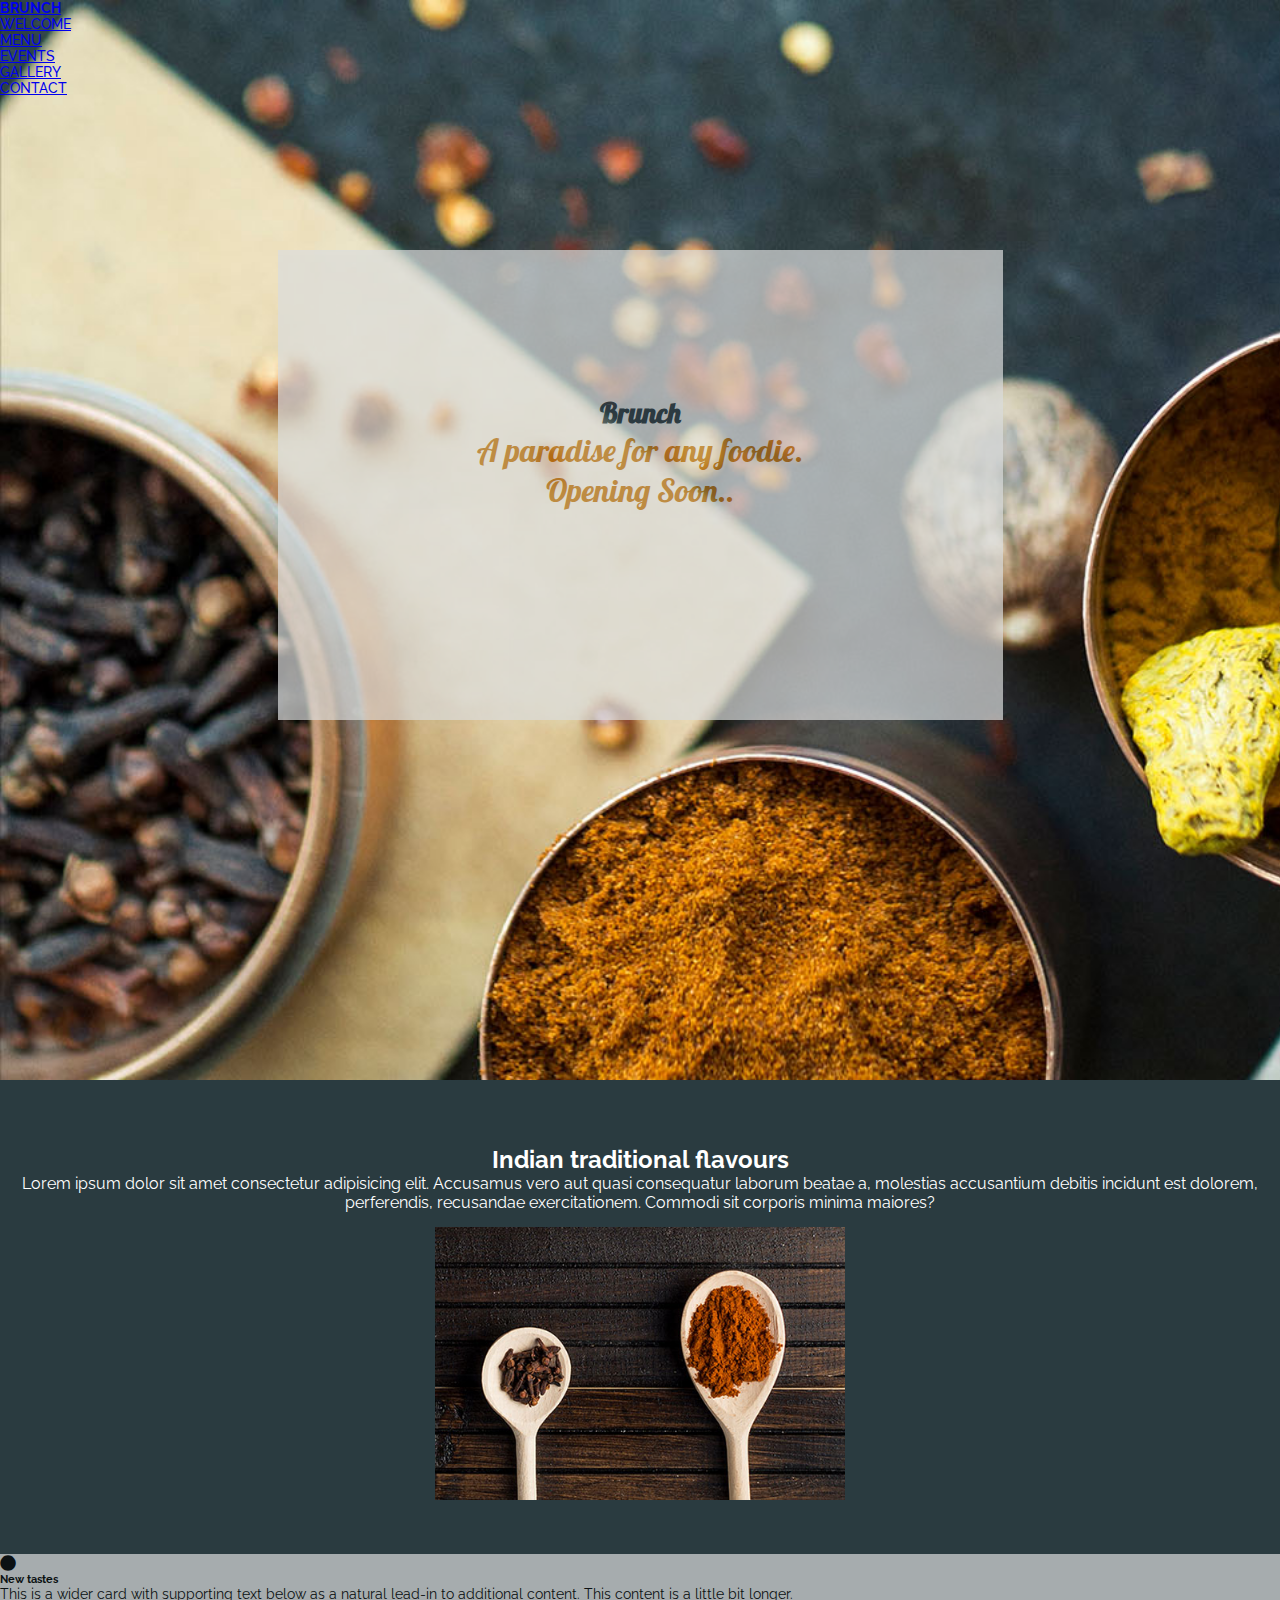
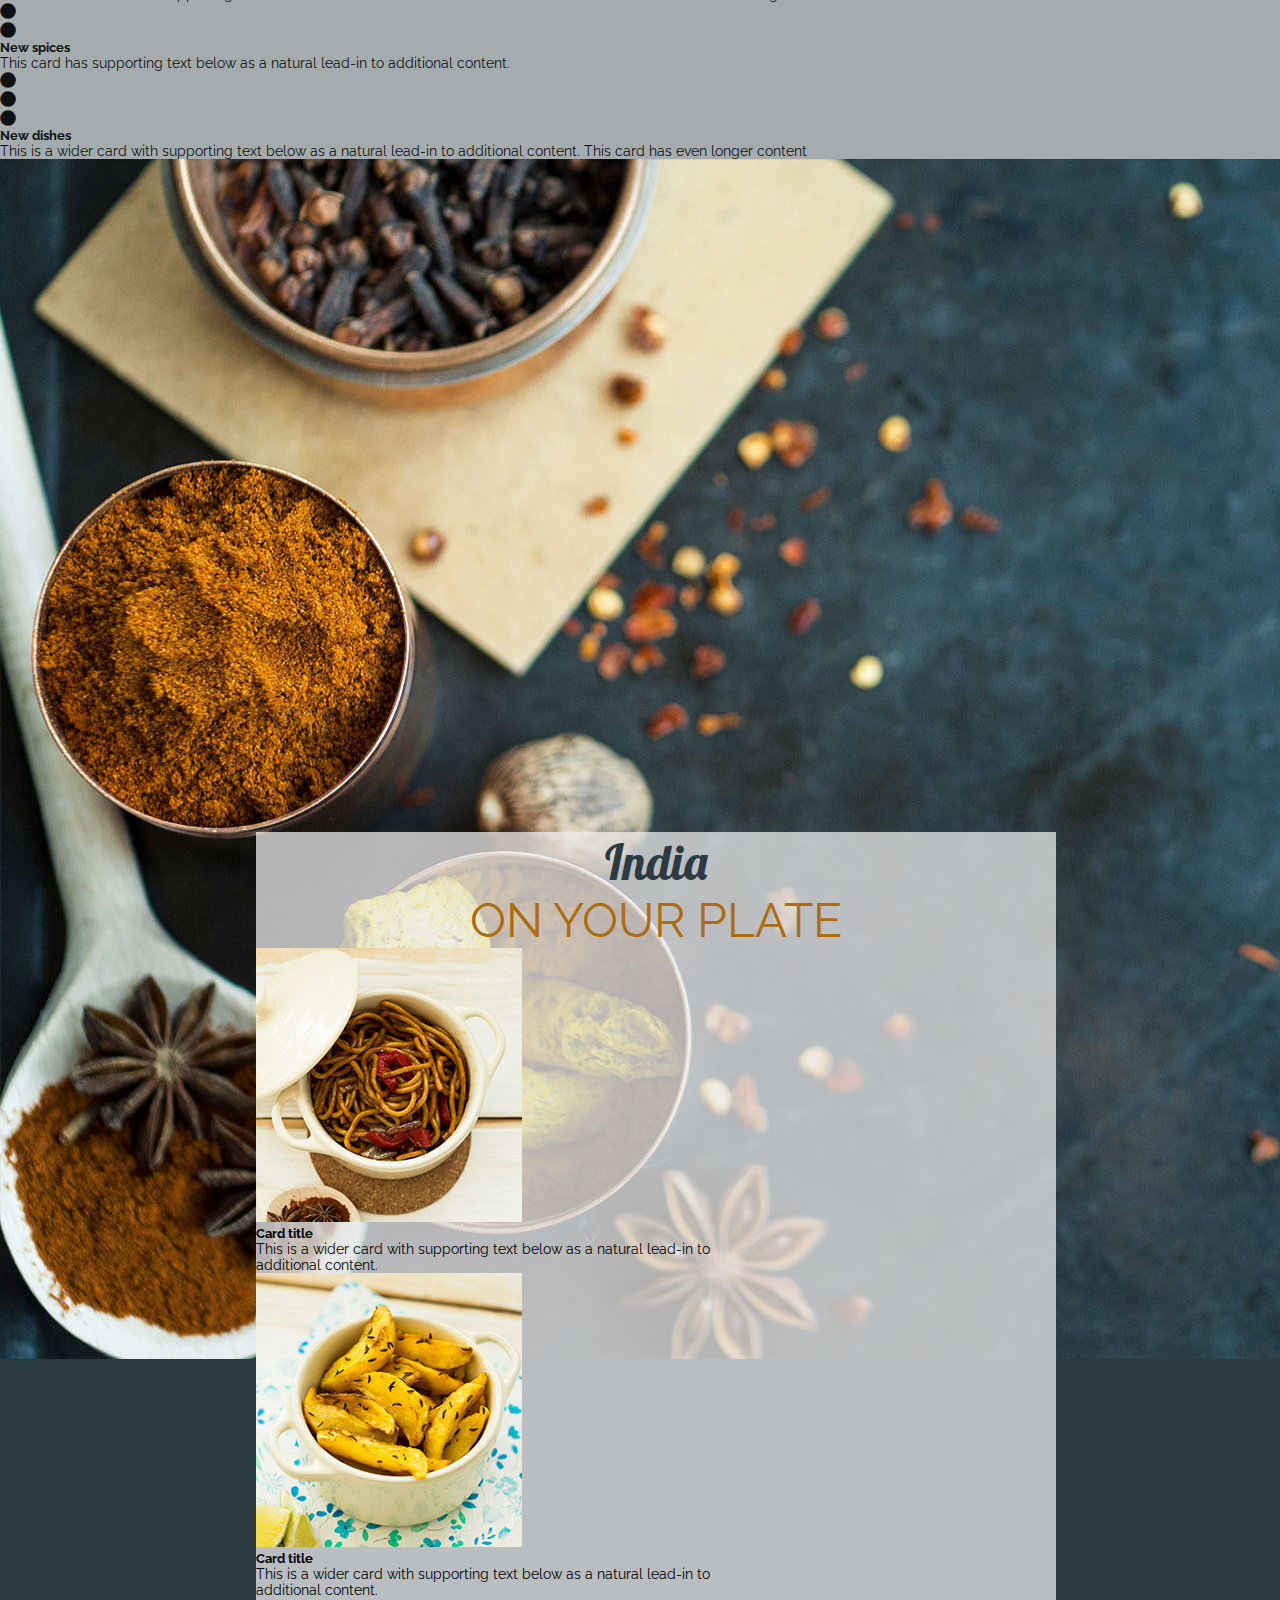
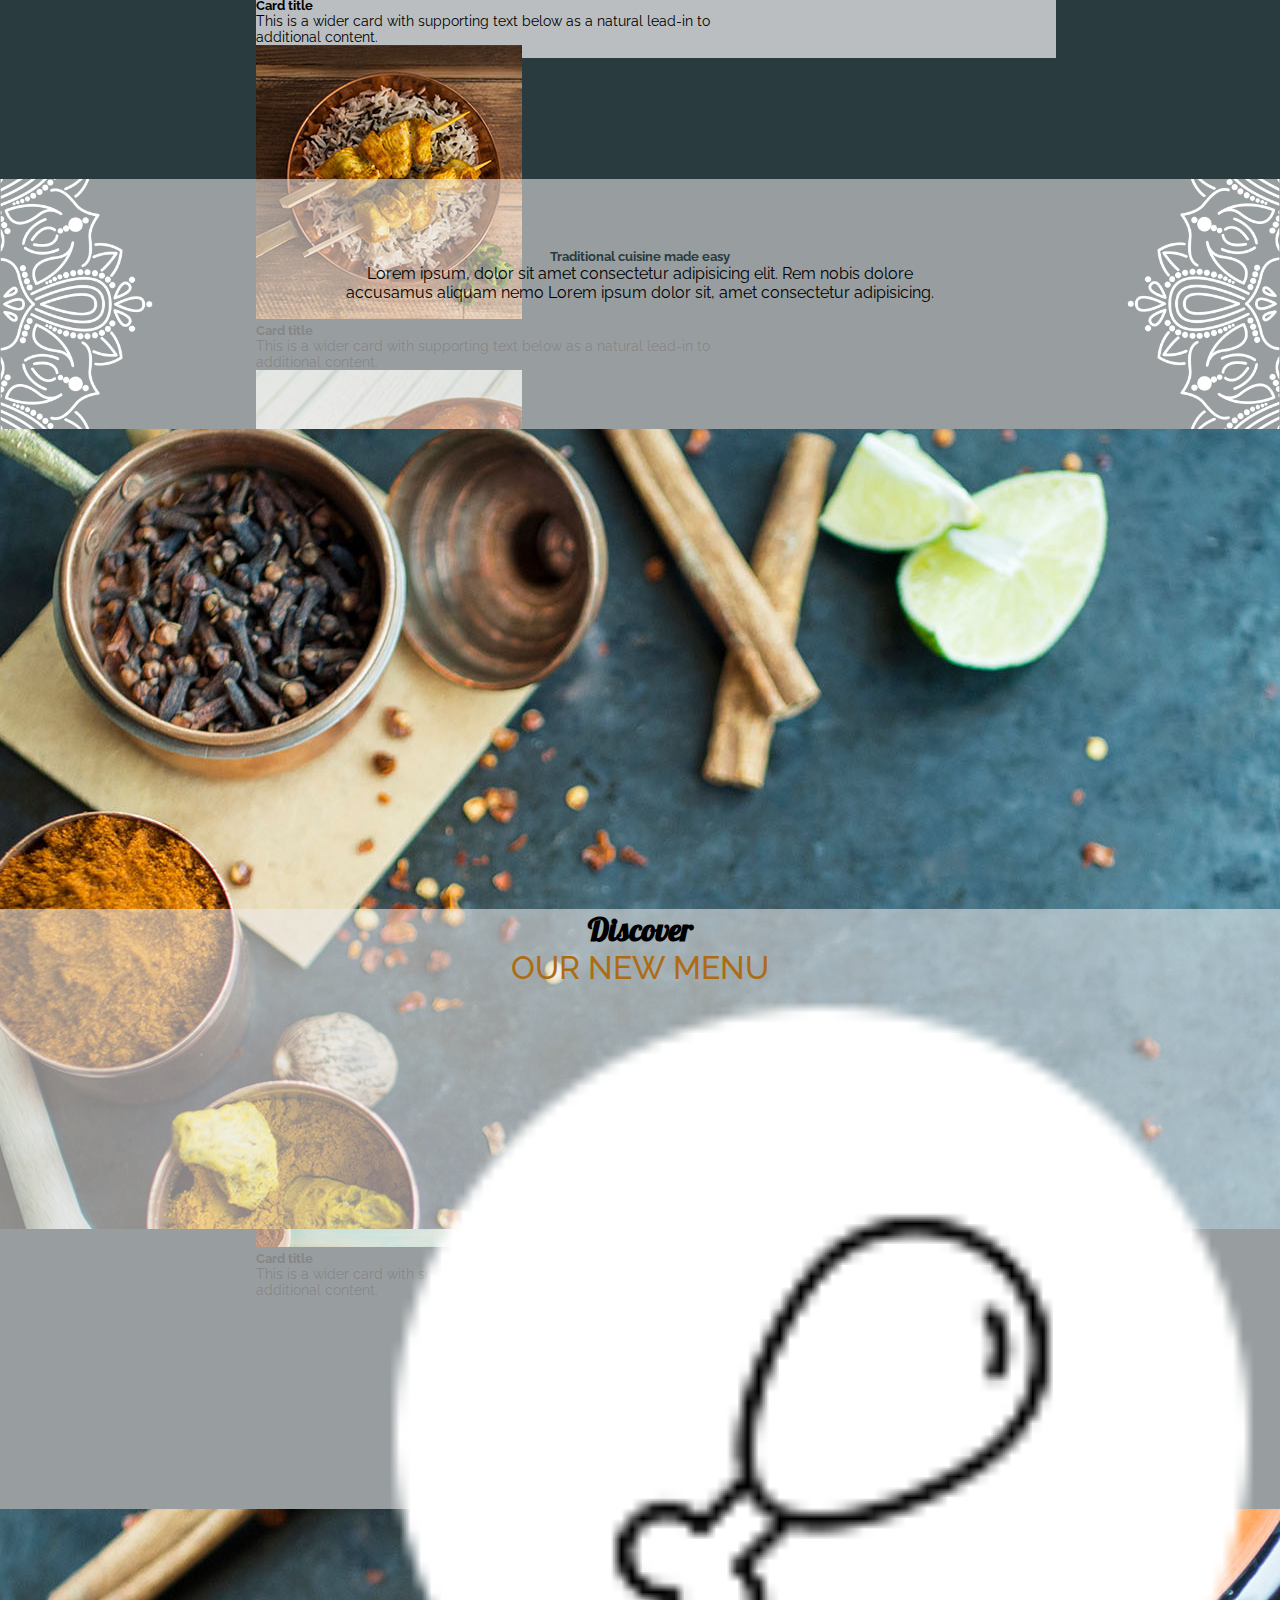
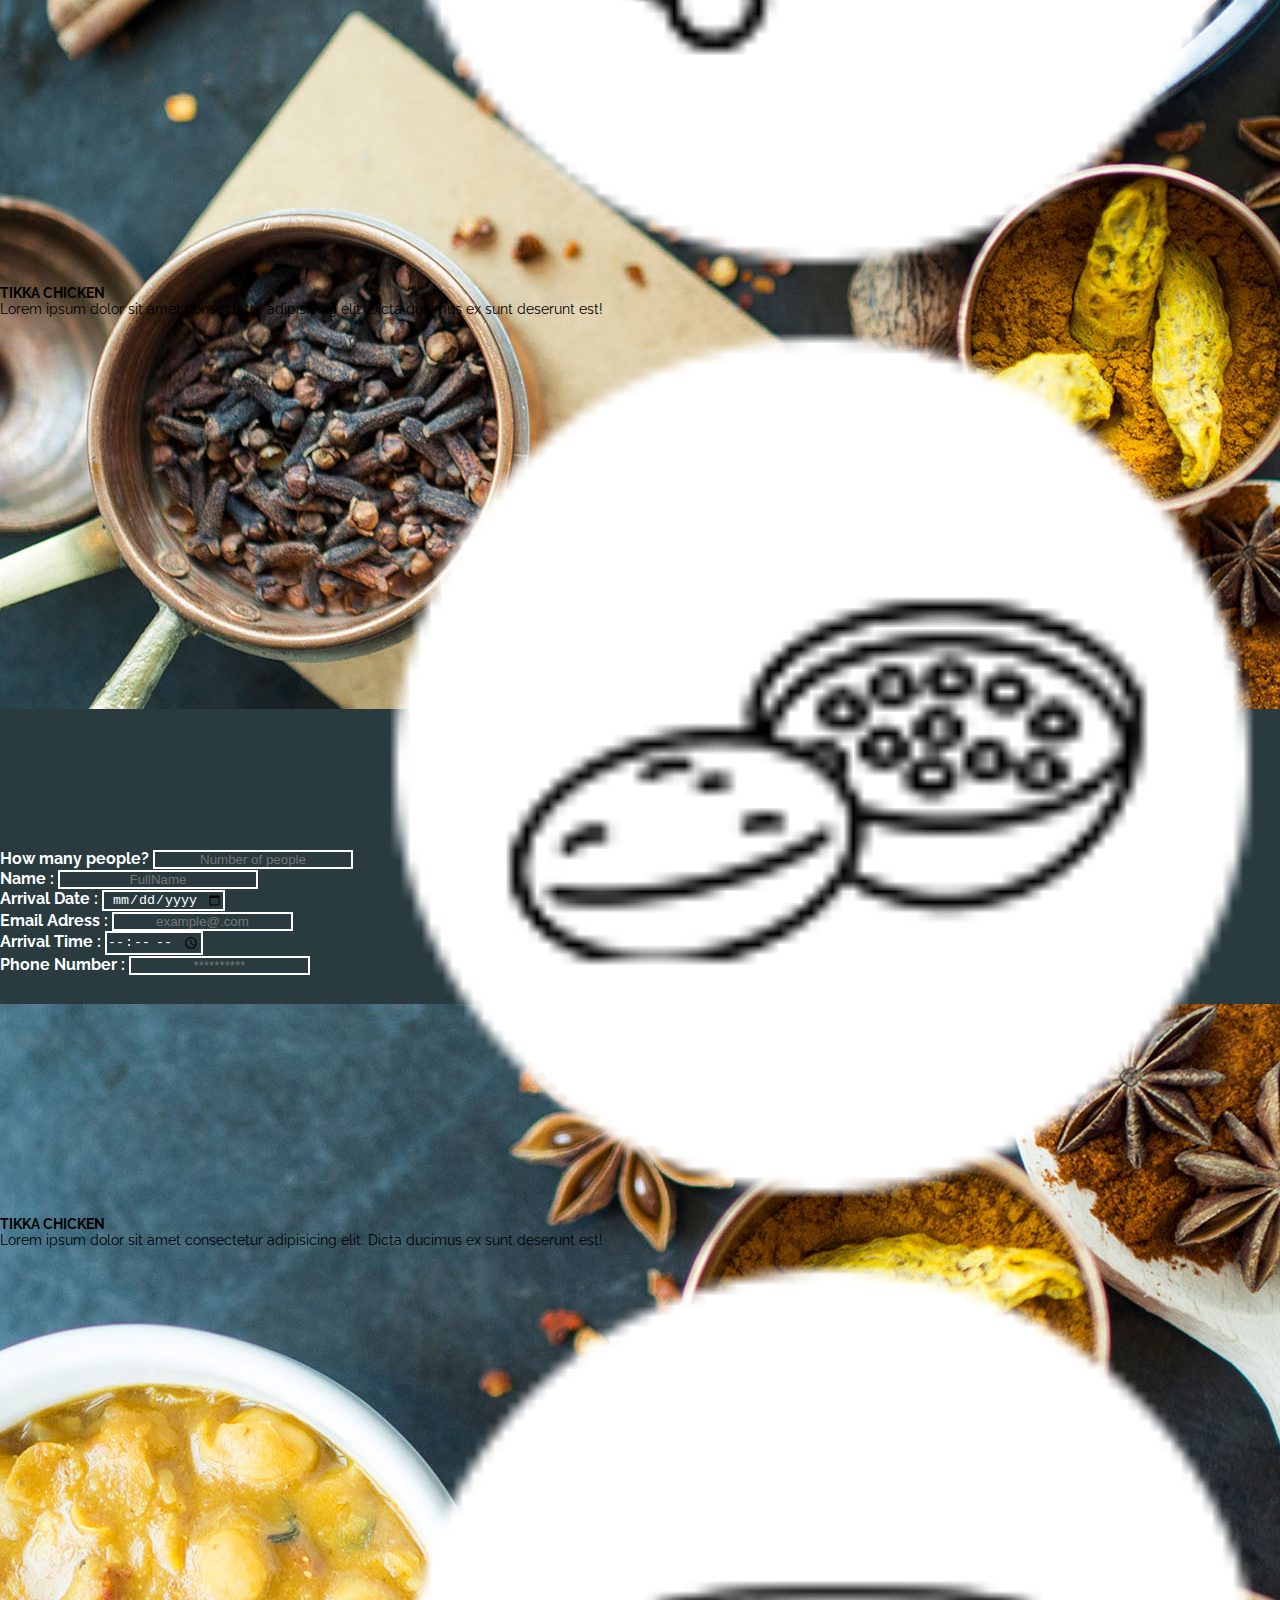
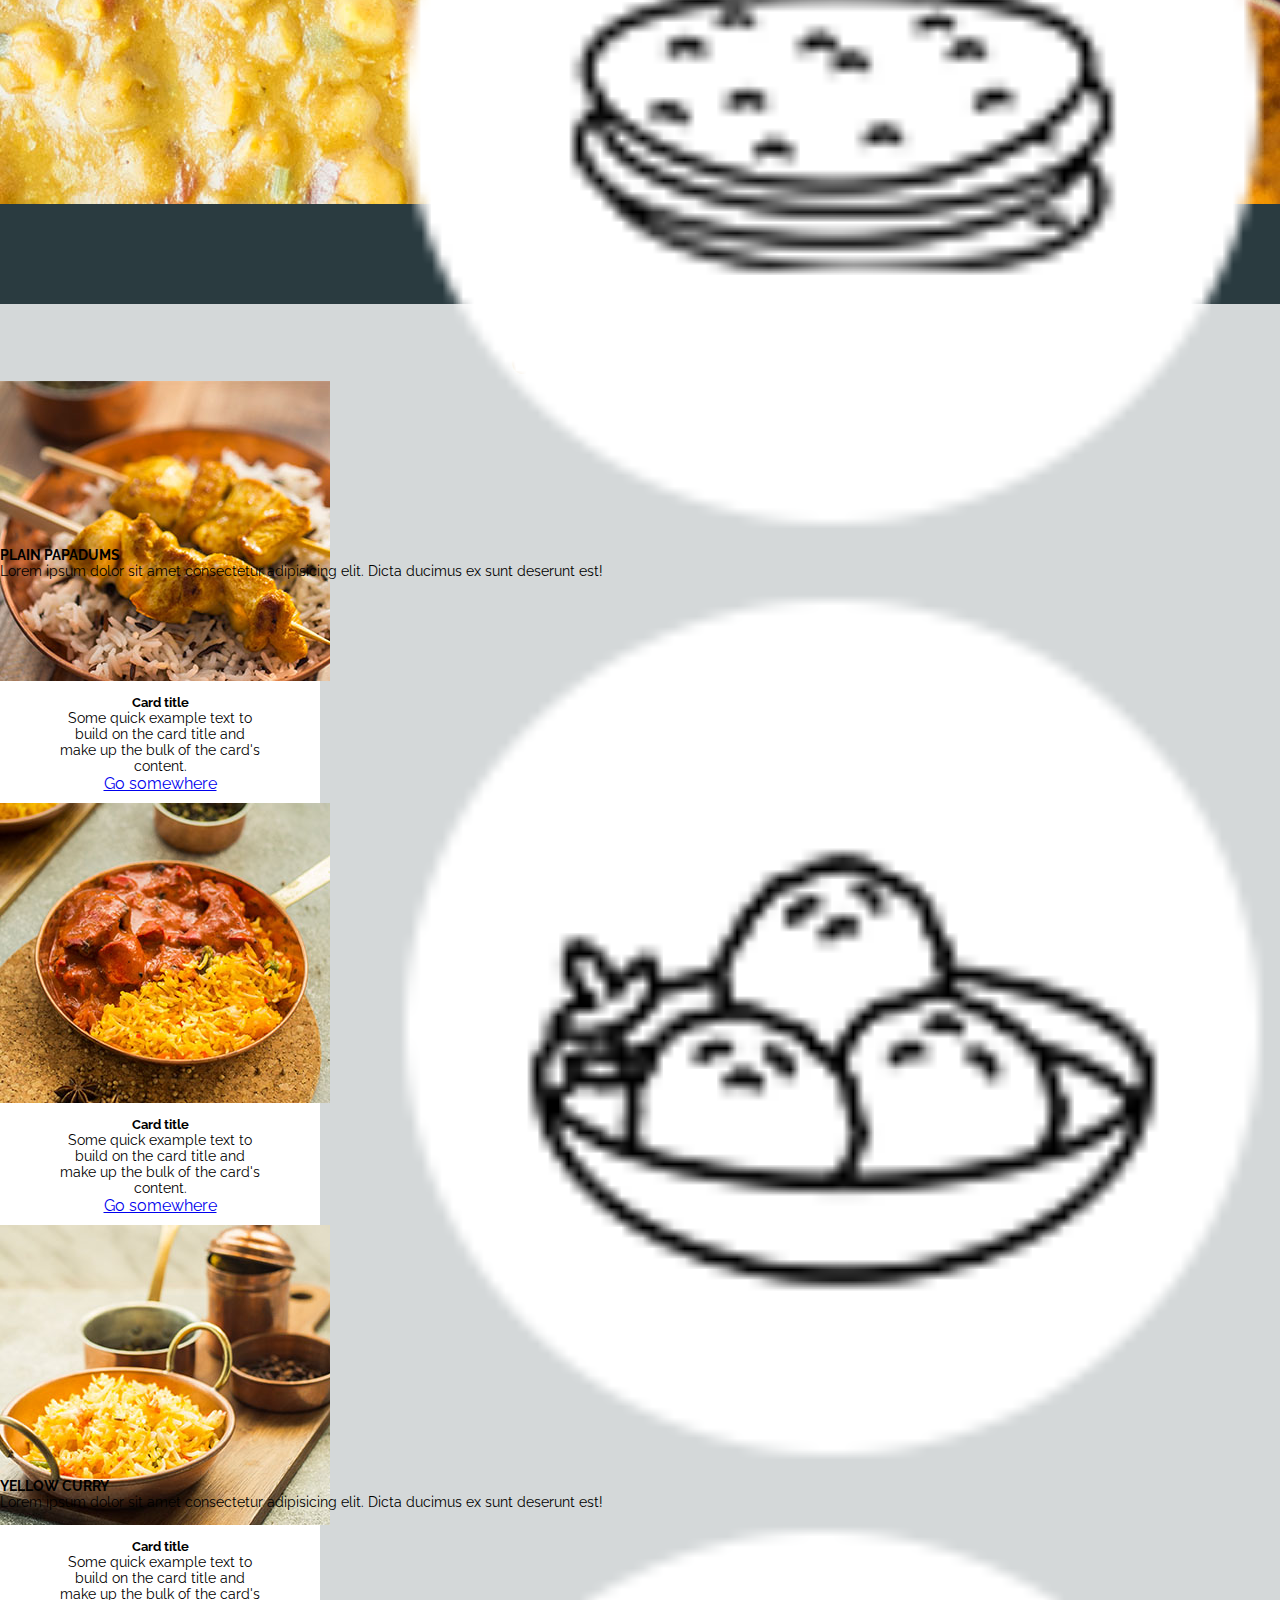
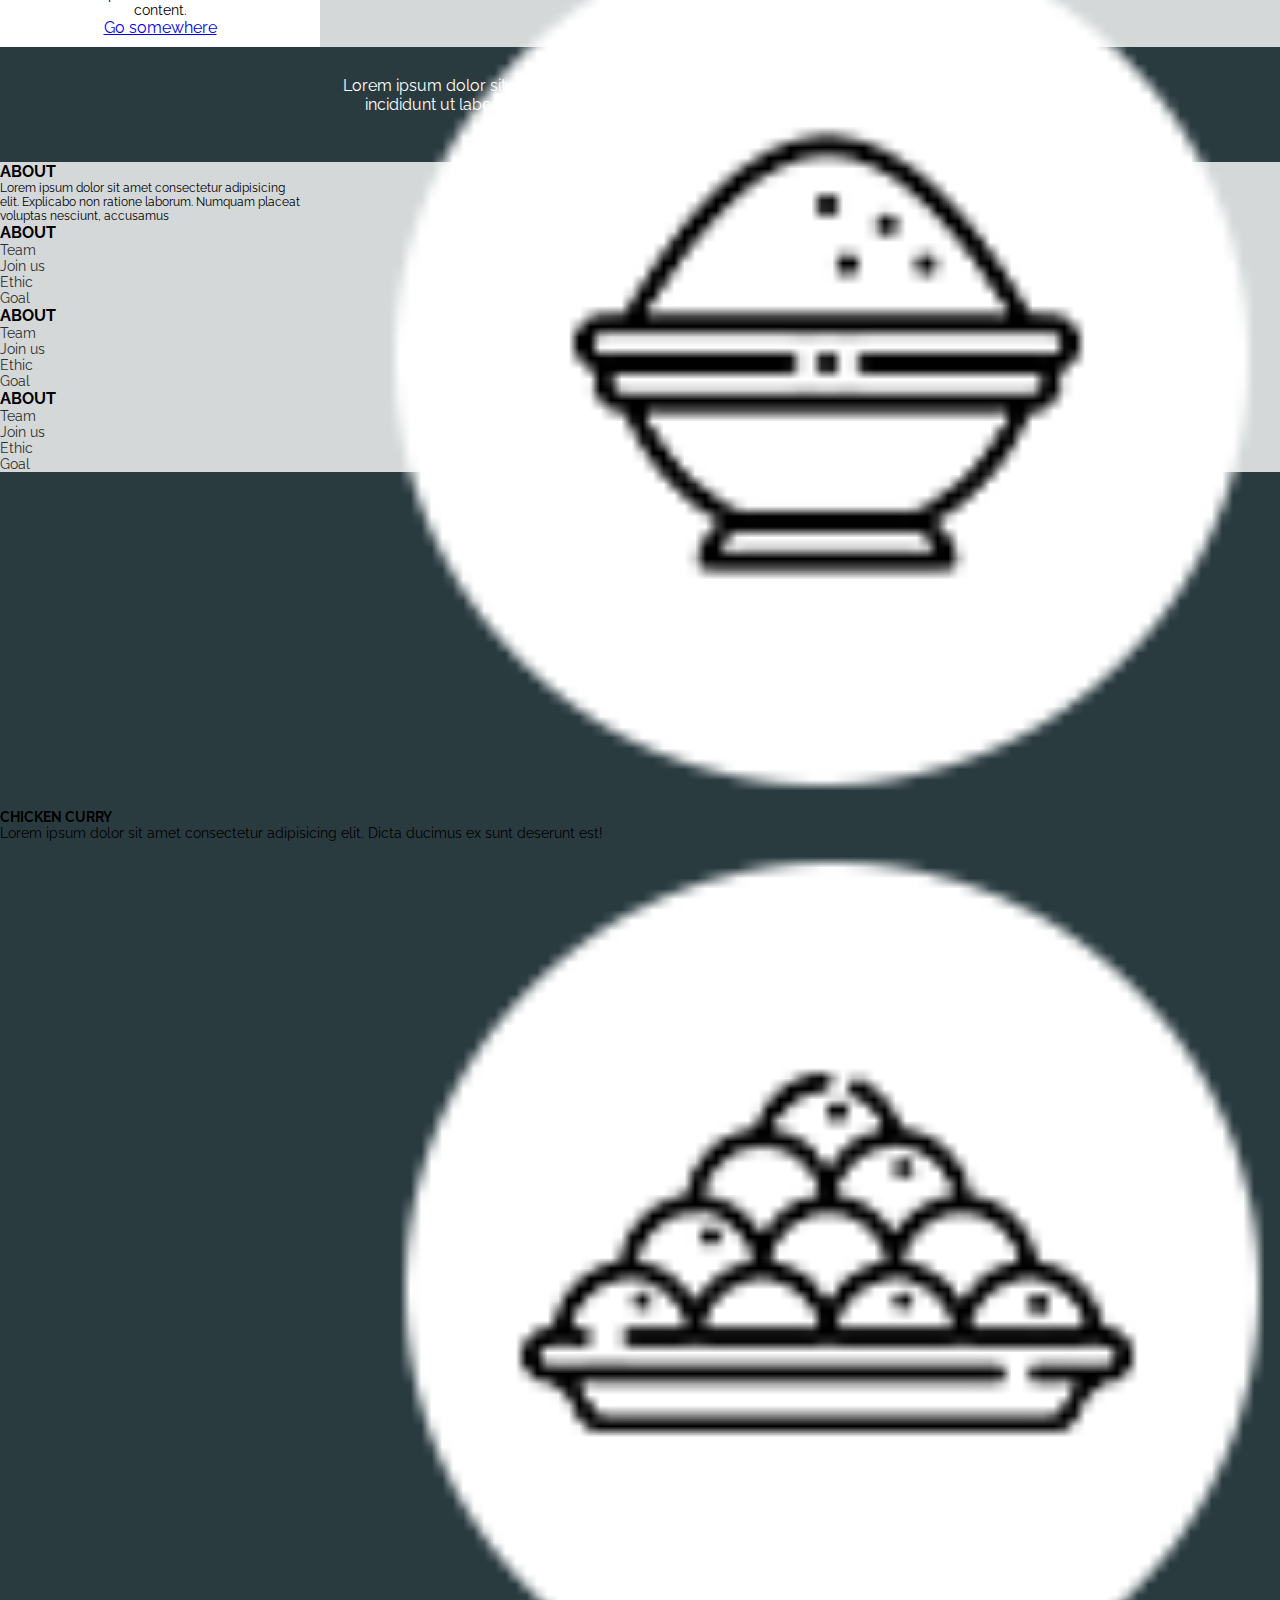
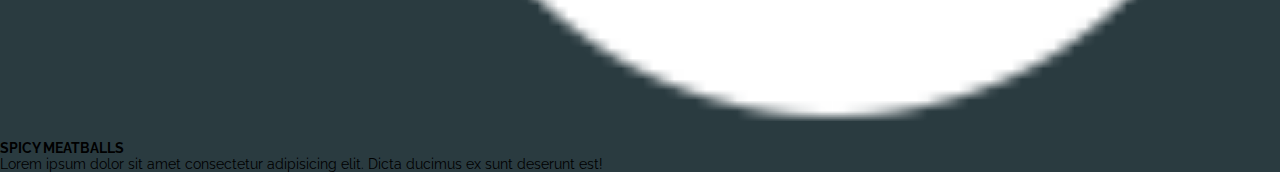
<file: index.html>
<!doctype html>
<html lang="en">
  <head>
    <!-- Required meta tags -->
    <meta charset="utf-8">
    <meta name="viewport" content="width=device-width, initial-scale=1">

    <!-- Bootstrap CSS -->
    <link href="https://cdn.jsdelivr.net/npm/bootstrap@5.0.2/dist/css/bootstrap.min.css" rel="stylesheet" integrity="sha384-EVSTQN3/azprG1Anm3QDgpJLIm9Nao0Yz1ztcQTwFspd3yD65VohhpuuCOmLASjC" crossorigin="anonymous">
    <!--css link-->
    <link rel="stylesheet" href="css/style.css">
    <link rel="stylesheet" href="css/responsive.css">
    <link rel="stylesheet" href="gallery.html">
    <!--font awsome-->
    <link rel="stylesheet" href="https://use.fontawesome.com/releases/v5.15.4/css/all.css">

    <title>Brunch</title>
  </head>
  <body data-bs-spy="scroll" data-bs-target="navbar" data-bs-offset="100">
  <div class="banner">
    <nav class="navbar navbar-expand-lg navbar-dark bg-transparent">
        <div class="container">
          <a class="navbar-brand" href="#"><strong>BRUNCH</strong></a>
          <button class="navbar-toggler" type="button" data-bs-toggle="collapse" data-bs-target="#navbarNav" aria-controls="navbarNav" aria-expanded="false" aria-label="Toggle navigation">
            <span class="navbar-toggler-icon"></span>
          </button>
          <div class="collapse navbar-collapse" id="navbarNav">
            <ul class="navbar-nav ms-auto">
              <li class="nav-item">
                <a class="nav-link active" aria-current="page" href="index.html">WELCOME</a>
              </li>
              <li class="nav-item">
                <a class="nav-link" href="#">MENU</a>
              </li>
              <li class="nav-item">
                <a class="nav-link" href="#">EVENTS</a>
              </li>
              <li class="nav-item">
                <a class="nav-link" href="gallery.html" alt="_blank">GALLERY</a>
              </li>
              <li class="nav-item">
                <a class="nav-link" href="contact.html">CONTACT</a>
              </li>
             
            </ul>
          </div>
        </div>
      </nav>
      <div class="heading">
         <div class="heading-quote">
            <p class="name">Brunch</p>
            <p class="cap">A paradise for any foodie. <br>Opening Soon..</p>
         </div>
      </div>

  </div>
  <!--flavour start-->
<div class="flavour">
    <div class="container">
      
            <div class="row1">
                <div class="col-lg-6 flav-p">
                    <p class="flav-tittle">
                    <strong>Indian traditional flavours</strong>
                    </p>
                    <p>Lorem ipsum dolor sit amet consectetur adipisicing elit. Accusamus vero aut quasi consequatur laborum beatae a, molestias accusantium debitis incidunt est dolorem, perferendis, recusandae exercitationem. Commodi sit corporis minima maiores?</p>
                </div>
                <div class="col-lg-6 flav-img"><img src="img/flavour.jpg" alt="" width="80%"></div>
            </div>
        
    </div>
</div>
 <!--flavour ends-->
 <!--varities start-->
<div class="varities">
    <div class="container">
        <div class="card-group pt-5 pb-5">
            <div class="card">
                <i class="fas fa-circle ms-4"></i>
              <div class="card-body">
                <h6 class="card-title">New tastes</h6>
                <p class="card-text">
                    This is a wider card with supporting text below as a natural lead-in to additional content. This content is a little bit longer.
                </p>
               
              </div>
            </div>
            <div class="card">
               <div class="row card-img">
                   <div class="col-1"> <i class="fas fa-circle ms-4"></i></div>
                   <div class="col-1"> <i class="fas fa-circle  ms-3"></i></div>
               </div>
              <div class="card-body">
                <h5 class="card-title">New spices</h5>
                <p class="card-text">
                    This card has supporting text below as a natural lead-in to additional content.
                </p>
               
              </div>
            </div>
            <div class="card">
                <div class="row card-img">
                    <div class="col-1"> <i class="fas fa-circle ms-4"></i></div>
                    <div class="col-1"> <i class="fas fa-circle ms-3"></i></div>
                    <div class="col-1"> <i class="fas fa-circle ms-2"></i></div>
                </div>
              <div class="card-body">
                <h5 class="card-title">New dishes</h5>
                <p class="card-text">
                    This is a wider card with supporting text below as a natural lead-in to additional content. This card has even longer content
                
              </div>
            </div>
          </div>
    </div>
</div>
  <!--varities ends-->
  <div class="banner2"></div>
  <div class="transparent-bg pt-5">
        <div class="transparent-bg-tittle">
            <p class="transparent-bg-tittle1">India</p>
            <p class="transparent-bg-tittle2">ON YOUR PLATE</p>
        </div>
        <div class="sidecol">
       <div class="container">
        <div class="row">
          <div class="col-lg-6 px-0">
            <div class="card-md-6" style="max-width: 510px;">
              <div class="row g-0">
                <div class="col-md-6 border-end">
                  <img src="img/ema1.jpg" class="img-fluid" alt="..."height="100%">
                </div>
                <div class="col-md-6">
                  <div class="card-body">
                    <h5 class="card-title">Card title</h5>
                    <p class="card-text">This is a wider card with supporting text below as a natural lead-in to additional content.</p>  
                  </div>
                </div>
              </div>
            </div>
          </div>
          <div class="col-lg-6 px-0">
            <div class="card mb-6" style="max-width: 510px;">
              <div class="row g-0">
                <div class="col-md-6">
                  <img src="img/ema2.jpg" class="img-fluid" alt="...">
                </div>
                <div class="col-md-6">
                  <div class="card-body">
                    <h5 class="card-title">Card title</h5>
                    <p class="card-text">This is a wider card with supporting text below as a natural lead-in to additional content.</p>
                  
                  </div>
                </div>
              </div>
            </div>
          </div>
          <div class="col-lg-6 last px-0">
            <div class="card mb-6" style="max-width: 510px;">
              <div class="row g-0">
                
                <div class="col-md-6">
                  <div class="card-body">
                    <h5 class="card-title">Card title</h5>
                    <p class="card-text">This is a wider card with supporting text below as a natural lead-in to additional content.</p>
                  </div>
                  
                </div>
                <div class="col-md-6">
                  <img src="img/ema3.jpg" class="img-fluid" alt="...">
                </div>
              </div>
            </div>
          </div>
          <div class="col-lg-6 last px-0">
            <div class="card mb-6" style="max-width: 510px;">
              <div class="row g-0">
               
                <div class="col-md-6">
                  <div class="card-body">
                    <h5 class="card-title">Card title</h5>
                    <p class="card-text">This is a wider card with supporting text below as a natural lead-in to additional content.</p>
                  </div>
                </div>

                <div class="col-md-6">
                  <img src="img/ema4.jpg" class="img-fluid rounded-start" alt="...">
                </div>
              </div>
            </div>
          </div>
          <div class="col-lg-6 last px-0">
            <div class="card mb-6" style="max-width: 510px;">
              <div class="row g-0">
                <div class="col-md-6">
                  <img src="img/ema5.jpg" class="img-fluid" alt="...">
                </div>
                <div class="col-md-6">
                  <div class="card-body">
                    <h5 class="card-title">Card title</h5>
                    <p class="card-text">This is a wider card with supporting text below as a natural lead-in to additional content.</p>
                  </div>
                </div>
              </div>
            </div>
          </div>
          <div class="col-lg-6 last px-0">
            <div class="card mb-6" style="max-width: 510px;">
              <div class="row g-0">
                <div class="col-md-6">
                  <img src="img/ema6.jpg" class="img-fluid" alt="...">
                </div>
                <div class="col-md-6">
                  <div class="card-body">
                    <h5 class="card-title">Card title</h5>
                    <p class="card-text">This is a wider card with supporting text below as a natural lead-in to additional content.</p>
                  </div>
                </div>
              </div>
            </div>
          </div>
        </div>
       </div>
        </div>
        <div class="sidecol2">
          <div class="container">
            <div class="row">
             <div class="col-lg-6">
              <div class="card">
                <img src="img/ema1.jpg" class="card-img-top" alt="..."height="180px" >
                <div class="card-body">
                  <h5 class="card-title">Card title</h5>
                  <p class="card-text">Some quick example text to build on the card title and make up the bulk of the card's content.</p>
                
                </div>
              </div>
             </div>
             <div class="col-lg-6">
              <div class="card">
                <img src="img/ema2.jpg" class="card-img-top" alt="..." height="180px">
                <div class="card-body">
                  <h5 class="card-title">Card title</h5>
                  <p class="card-text">Some quick example text to build on the card title and make up the bulk of the card's content.</p>
                
                </div>
              </div>
             </div>
            </div>
          </div>
        </div>
  </div>
<div class="alley">
<div class="alley-content">
  <h5>Traditional cuisine made easy</h5>
  <p>Lorem ipsum, dolor sit amet consectetur adipisicing elit. Rem nobis dolore accusamus aliquam nemo  Lorem ipsum dolor sit, amet consectetur adipisicing. </p>
</div>

<div class="alley-img"><img src="img/mandala.png" alt="" height="250"></div>
<div class="alley-img2"><img src="img/mandala2.png" alt="" height="250"></div>

</div>
<div class="block3">
  <div class="banner3"></div>
  <div class="transparent-bg2">
    <div class="banner3-content pt-5 pb-5">
    <div class="banner3-content-tittle"><strong>Discover</strong></div>
    <div class="banner3-content-subhead mb-2">OUR NEW MENU</div>
    <div class="container">
      <div class="row dishes mt-5 pt-4">
        <div class="col-lg-6">
          <div class="row">
            <div class="col-3 emge pt-2 pb-2"><img src="img/chicken.png" alt="" width="70%"></div>
            <div class="col-9"><strong>TIKKA CHICKEN</strong>
              <p>Lorem ipsum dolor sit amet consectetur adipisicing elit. Dicta ducimus ex sunt deserunt est! </p>
            </div>
          </div>
        </div>
        <div class="col-lg-6">
          <div class="row">
            <div class="col-3 emge pt-2 pb-2"><img src="img/soup.png" alt="" width="70%"></div>
            <div class="col-9"><strong>TIKKA CHICKEN</strong>
              <p>Lorem ipsum dolor sit amet consectetur adipisicing elit. Dicta ducimus ex sunt deserunt est! </p>
            </div>
          </div>
        </div>
        <div class="col-lg-6">
          <div class="row">
            <div class="col-3 emge pt-2 pb-2"><img src="img/pappad.png" alt="" width="70%"></div>
            <div class="col-9"><strong>PLAIN PAPADUMS</strong>
              <p>Lorem ipsum dolor sit amet consectetur adipisicing elit. Dicta ducimus ex sunt deserunt est! </p>
            </div>
          </div>
        </div>
        <div class="col-lg-6 last">
          <div class="row">
            <div class="col-3 emge pt-2 pb-2"><img src="img/yellow.png" alt="" width="70%"></div>
            <div class="col-9"><strong>YELLOW CURRY</strong>
              <p>Lorem ipsum dolor sit amet consectetur adipisicing elit. Dicta ducimus ex sunt deserunt est! </p>
            </div>
          </div>
        </div>
        <div class="col-lg-6 last">
          <div class="row">
            <div class="col-3  emge pt-2 pb-2"><img src="img/chickencurry.png" alt="" width="70%"></div>
            <div class="col-9"><strong>CHICKEN CURRY</strong>
              <p>Lorem ipsum dolor sit amet consectetur adipisicing elit. Dicta ducimus ex sunt deserunt est! </p>
            </div>
          </div>
        </div>
        <div class="col-lg-6 last">
          <div class="row">
            <div class="col-3 emge pt-2 pb-2"><img src="img/meatball.png" alt="" width="70%"></div>
            <div class="col-9"><strong>SPICY MEATBALLS</strong>
              <p>Lorem ipsum dolor sit amet consectetur adipisicing elit. Dicta ducimus ex sunt deserunt est! </p>
            </div>
          </div>
        </div>

      </div>
    </div>
    </div>
  </div>  
</div>
<div class="block4">
<div class="banner4"></div>
<div class="input">
  <div class="block4-input pt-5 pb-5">
  <div class="container">
    <div class="tittle mb-3">Book Here</div>
    <div class="row">
      <div class="col-lg-4">
        <div class="row book">
          <div class="col-8 pb-2">
            <form class="w3-container">
            <label class="w3-text-light"><b>How many people? </b></label>
            <input class="w3-input w3-border-light" type="number  w3-border-light" placeholder="Number of people" style="width: 200px;">
            </form>
          </div>
        </div>
        <div class="row book">
          <div class="col-8 pb-3">
            <form class="w3-container">
              <label class="w3-text-light"><b>Name :</b></label>
              <input class="w3-input w3-border" type="text" placeholder="FullName" style="width: 200px;">        
              </form>
          </div>
        </div>
      </div>
      <div class="col-lg-4">
        <div class="row book">
          <div class="col-lg-8 pb-3">
            <form class="w3-container">
              <label class="w3-text-light"><b>Arrival Date : </b></label>
              <input class="w3-input w3-border" type="date" placeholder="Date">        
              </form>
          </div>
        </div>
        <div class="row book">
          <div class="col-lg-8 pb-3">
            <form class="w3-container">
              <label class="w3-text-light"><b>Email Adress
                :</b></label>
              <input class="w3-input w3-border" type="email" placeholder="example@.com">        
              </form>
          </div>
        </div>
       
      </div>
      <div class="col-lg-4">
        <div class="row book">
          <div class="col-lg-8 pb-3" style="padding-right: 50px;">
            <form class="w3-container">
              <label class="w3-text-light"><b>Arrival Time :</b></label>
              <input class="w3-input w3-border" type="time" placeholder="" width="250px">        
              </form>
          </div>
        </div>
        <div class="row book">
          <div class="col-lg-8 pb-2">
            <form class="w3-container">
              <label class="w3-text-light"><b>Phone Number :</b></label>
              <input class="w3-input w3-border" type="phonenumber" placeholder="**********">        
              </form>
          </div>
        </div>
      </div>
    </div>
   <div class="book-button">
    <button class="btn book-btn mt-3 m-auto" type="button" id="button-addon1">SUBMIT</button>
   </div>
  </div>
</div>
</div>
</div>
<div class="block5">
 <div class="banner5">
<div class="container">
  <div class="tet">
  <div id="carouselExampleFade" class="carousel slide carousel-fade" data-bs-ride="carousel">
    <div class="carousel-inner">
      <div class="carousel-item active">
        <div class="col">
          <div class="test h-100">
            <img src="img/anynomos.png" class="test-img-top" alt="...">
            <div class="test-body">
              <h5 class="test-title">Anonymous</h5>
              <p class="test-text">This is a wider card with supporting text below as a natural lead-in to additional content. This card has even longer content than the first to show that equal height action.</p>
            </div>
            <div class="test-footer">
              <small class="text-muted">Last updated 3 mins ago</small>
            </div>
          </div>
        </div>
      </div>
      <div class="carousel-item">
        <div class="col">
          <div class="test h-100">
            <img src="img/anynomos.png" class="test-img-top" alt="...">
            <div class="test-body">
              <h5 class="test-title">Anonymous</h5>
              <p class="test-text">Proinde die funestis interrogationibus praestituto imaginarius iudex equitum resedit magister adhibitis aliis iam quae essent agenda praedoctis, et adsistebant hinc inde notarii,</p>
            </div>
            <div class="test-footer">
              <small class="text-muted">Last updated 3 mins ago</small>
            </div>
          </div>
        </div>
      </div>
      <div class="carousel-item">
        <div class="col">
          <div class="test h-100">
            <img src="img/anynomos.png" class="test-img-top" alt="...">
            <div class="test-body">
              <h5 class="test-title">Anonymous</h5>
              <p class="test-text">This is a wider card with supporting text below as a natural lead-in to additional content. </p>
            </div>
            <div class="test-footer">
              <small class="text-muted">Last updated 3 mins ago</small>
            </div>
          </div>
        </div>
      </div>
    </div>
    
  </div>
 
   
   </div>
 </div>
 </div>
 <div class="l-card pb-5">
  <div class="banner3-content-tittle pt-5"><strong>Discover</strong></div>
  <div class="banner3-content-subhead mb-3">OUR NEW MENU</div>
   <div class="container">
     <div class="row d-card">
       <div class="col-lg-4 food p-0 pb-4 m-auto">
        <div class="carde" style="width: 20rem;">
          <img src="img/carde3.jpg" class="card-img-top" alt="...">
          <div class="carde-body">
            <h5 class="card-title">Card title</h5>
            <p class="card-text">Some quick example text to build on the card title and make up the bulk of the card's content.</p>
            <a href="#" class="btn">Go somewhere</a>
          </div>
        </div>
       </div>
       <div class="col-lg-4 food p-0 pb-4 ">
        <div class="carde" style="width: 20rem;">
          <img src="img/carde2.jpg" class="card-img-top" alt="...">
          <div class="carde-body">
            <h5 class="card-title">Card title</h5>
            <p class="card-text">Some quick example text to build on the card title and make up the bulk of the card's content.</p>
            <a href="#" class="btn">Go somewhere</a>
          </div>
        </div>
       </div>
       <div class="col-lg-4 food p-0 pb-4 ">
        <div class="carde" style="width: 20rem;">
          <img src="img/carde1.jpg" class="card-img-top" alt="...">
          <div class="carde-body">
            <h5 class="card-title">Card title</h5>
            <p class="card-text">Some quick example text to build on the card title and make up the bulk of the card's content.</p>
            <a href="#" class="btn">Go somewhere</a>
          </div>
        </div>
       </div>
     </div>
     <div id="carouselExampleIndicators" class="carousel slide" data-bs-ride="carousel">
      <div class="carousel-indicators">
        <button type="button" data-bs-target="#carouselExampleIndicators" data-bs-slide-to="0" class="active" aria-current="true" aria-label="Slide 1"></button>
        <button type="button" data-bs-target="#carouselExampleIndicators" data-bs-slide-to="1" aria-label="Slide 2"></button>
        <button type="button" data-bs-target="#carouselExampleIndicators" data-bs-slide-to="2" aria-label="Slide 3"></button>
      </div>
      <div class="carousel-inner">
        <div class="carousel-item active">
          <div class="col-lg-4 food p-0 pb-4 m-auto">
              <div class="carde" style="width: 25rem;">
                <img src="img/carde1.jpg" class="card-img-top" alt="...">
                <div class="carde-body ps-0">
                  <h5 class="card-title">Card title</h5>
                  <p class="card-text">Some quick example text to build on the card title and make up the bulk of the card's content.</p>
                  <a href="#" class="btn">Go somewhere</a>
                </div>
              </div>
             </div>
        </div>
        <div class="carousel-item">
          <div class="col-lg-4 food p-0 pb-4 m-auto">
              <div class="carde" style="width: 25rem;">
                <img src="img/carde2.jpg" class="card-img-top" alt="...">
                <div class="carde-body ps-0">
                  <h5 class="card-title">Card title</h5>
                  <p class="card-text">Some quick example text to build on the card title and make up the bulk of the card's content.</p>
                  <a href="#" class="btn">Go somewhere</a>
                </div>
              </div>
             </div>
        </div>
        <div class="carousel-item">
          <div class="col-lg-4 food p-0 pb-4 m-auto">
              <div class="carde" style="width: 25rem;">
                <img src="img/carde1.jpg" class="card-img-top" alt="...">
                <div class="carde-body ps-0">
                  <h5 class="card-title">Card title</h5>
                  <p class="card-text">Some quick example text to build on the card title and make up the bulk of the card's content.</p>
                  <a href="#" class="btn">Go somewhere</a>
                </div>
              </div>
             </div>
        </div>
      </div>
      <button class="carousel-control-prev" type="button" data-bs-target="#carouselExampleIndicators" data-bs-slide="prev">
        <span class="carousel-control-prev-icon" aria-hidden="true"></span>
        <span class="visually-hidden">Previous</span>
      </button>
      <button class="carousel-control-next" type="button" data-bs-target="#carouselExampleIndicators" data-bs-slide="next">
        <span class="carousel-control-next-icon" aria-hidden="true"></span>
        <span class="visually-hidden">Next</span>
      </button>
    </div>
   </div>
 </div>


</div>
<div class="block6">
  <h2 class=" pt-5"><strong>"</strong></h2>
  <p class="dolor">Lorem ipsum dolor sit amet, consectetur adipisicing elit, sed do eiusmod tempor incididunt ut labore et dolore magna aliqua. Ut enim ad minim veniam, quis </p>
  <p class="pb-2 mt-2">Linda Steward</p>
  <div class="icon pb-5">
    <a href="#"><i class="fab fa-facebook"></i></a>
    <a href="#"><i class="fab fa-twitter"></i></a>
    <a href=""><i class="fab fa-instagram"></i></a>
    <a href=""><i class="fab fa-pinterest"></i></a>
    <a href=""><i class="fab fa-google-plus"></i></a>
  </div>
</div>
<div class="footer">
  <div class="container">
    <div class="row pt-5 pt-5">
      <div class="col-lg-6 "><h4>ABOUT</h4>
        <p class="front">Lorem ipsum dolor sit amet consectetur adipisicing elit. Explicabo non ratione laborum. Numquam placeat voluptas nesciunt, accusamus </p>
      </div>
      <div class="col-lg-2">
        <h4>ABOUT</h4>
        <ul>
          <li><a href="">Team</a></li>
          <li><a href="">Join us</a></li>
          <li><a href="">Ethic</a></li>
          <li><a href="">Goal</a></li>
        </ul>
      </div>
      <div class="col-lg-2">
        <h4>ABOUT</h4>
        <ul>
          <li><a href="">Team</a></li>
          <li><a href="">Join us</a></li>
          <li><a href="">Ethic</a></li>
          <li><a href="">Goal</a></li>
        </ul>
      </div>
      <div class="col-lg-2">
        <h4>ABOUT</h4>
        <ul>
          <li><a href="">Team</a></li>
          <li><a href="">Join us</a></li>
          <li><a href="">Ethic</a></li>
          <li><a href="">Goal</a></li>
        </ul>
      </div>
    </div>
  </div>
</div>
    <!--  Bootstrap with Popper -->
    <script src="https://cdn.jsdelivr.net/npm/bootstrap@5.1.0/dist/js/bootstrap.bundle.min.js"></script>
    <script src="https://code.jquery.com/jquery-3.6.0.min.js"></script>
    <script src="js/custom.js"></script>
  </body>
</html>
</file>
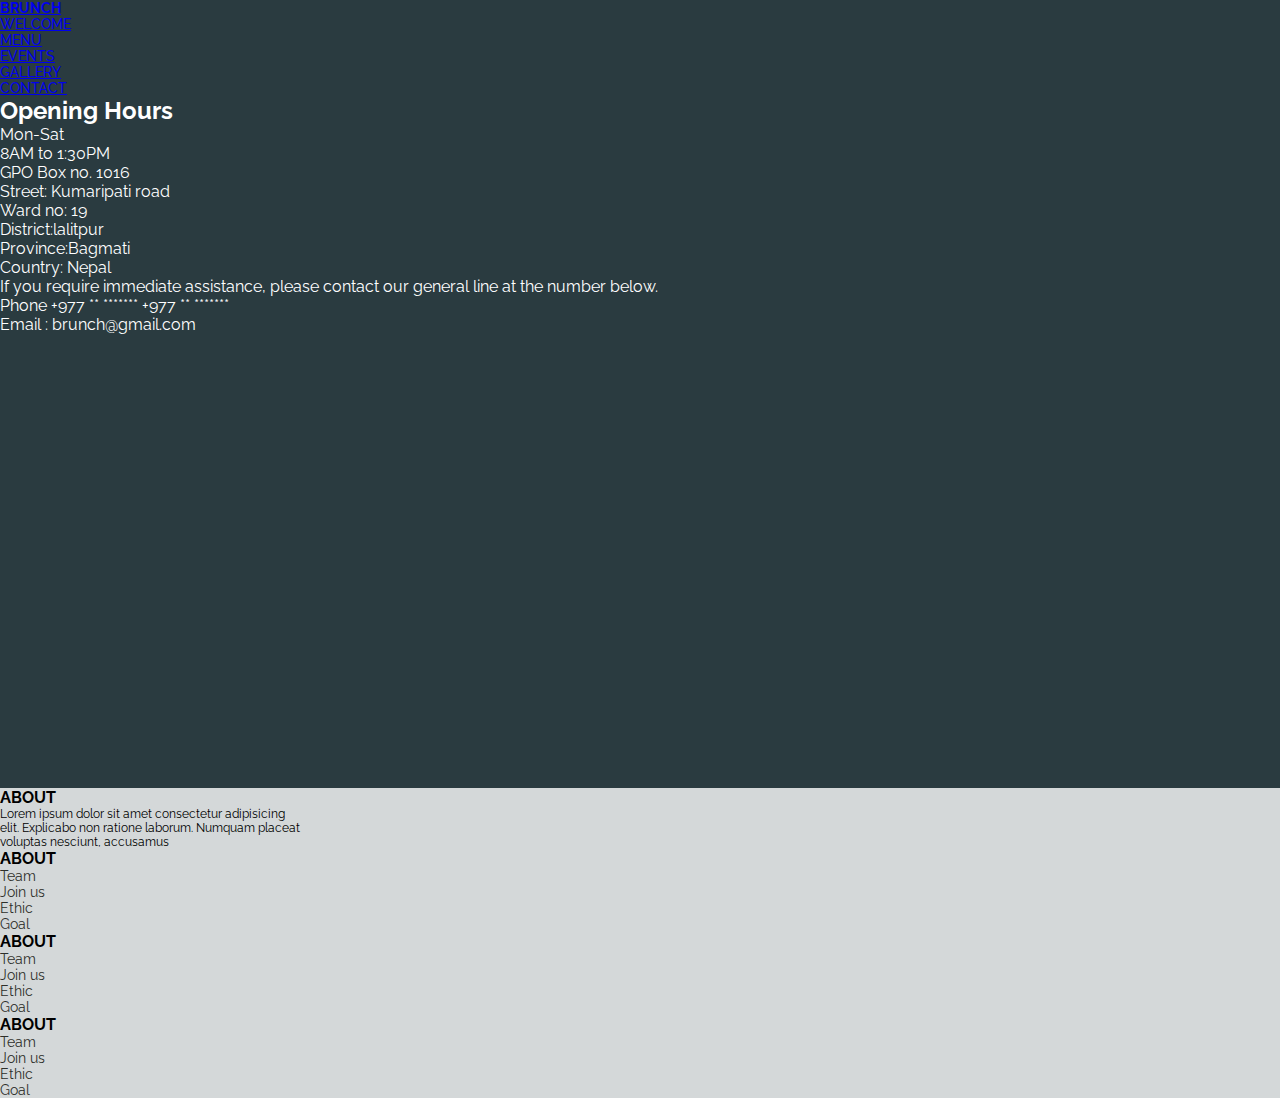
<file: contact.html>
<!doctype html>
<html lang="en">
  <head>
    <!-- Required meta tags -->
    <meta charset="utf-8">
    <meta name="viewport" content="width=device-width, initial-scale=1">

    <!-- Bootstrap CSS -->
    <link href="https://cdn.jsdelivr.net/npm/bootstrap@5.0.2/dist/css/bootstrap.min.css" rel="stylesheet" integrity="sha384-EVSTQN3/azprG1Anm3QDgpJLIm9Nao0Yz1ztcQTwFspd3yD65VohhpuuCOmLASjC" crossorigin="anonymous">
    <!--css link-->
    <link rel="stylesheet" href="css/style.css">
    <link rel="stylesheet" href="css/responsive.css">
    <link rel="stylesheet" href="gallery.html">
    <!--font awsome-->
    <link rel="stylesheet" href="https://use.fontawesome.com/releases/v5.15.4/css/all.css">

    <title>Brunch</title>
  </head>
  <body data-bs-spy="scroll" data-bs-target="navbar" data-bs-offset="100">

    <nav class="navbar navbar-expand-lg navbar-dark bg-transparent">
        <div class="container">
          <a class="navbar-brand" href="#"><strong>BRUNCH</strong></a>
          <button class="navbar-toggler" type="button" data-bs-toggle="collapse" data-bs-target="#navbarNav" aria-controls="navbarNav" aria-expanded="false" aria-label="Toggle navigation">
            <span class="navbar-toggler-icon"></span>
          </button>
          <div class="collapse navbar-collapse" id="navbarNav">
            <ul class="navbar-nav ms-auto">
              <li class="nav-item">
                <a class="nav-link" aria-current="page" href="index.html">WELCOME</a>
              </li>
              <li class="nav-item">
                <a class="nav-link" href="#">MENU</a>
              </li>
              <li class="nav-item">
                <a class="nav-link" href="#">EVENTS</a>
              </li>
              <li class="nav-item">
                <a class="nav-link" href="gallery.html" alt="_blank">GALLERY</a>
              </li>
              <li class="nav-item">
                <a class="nav-link active" href="#">CONTACT</a>
              </li>
             
            </ul>
          </div>
        </div>
      </nav>
 
      <div class="info mt-5">
        <div class="container">
            <div class="row">
                <div class="col-lg-6">
                    <div class="detail">
                      <h2>Opening Hours</h2>
                      Mon-Sat
                      <br>
                      8AM to 1:30PM<br>
                      GPO Box no. 1016 <br>
                   Street: Kumaripati road <br>
                   Ward no: 19 <br>
                  District:lalitpur <br>
Province:Bagmati <br>
Country: Nepal <br>


<p>
If you require immediate assistance, please contact our general line at the number below.<br>
Phone
<a href="phone" id="phone" name="phone">+977 ** *******</a>
<a href="phone" id="phone" name="phone">+977 ** *******</a>
</p>
Email :
<a href="mailto:brunch@gmail.com" alt="_blank" subject="HTML link" >brunch@gmail.com</a>
                    </div>
            </div>
                <div class="col-lg-6">
                   <div class="map-responsive">
                    <iframe src="https://www.google.com/maps/embed?pb=!1m18!1m12!1m3!1d3533.508855418229!2d85.31829531438373!3d27.67066343371144!2m3!1f0!2f0!3f0!3m2!1i1024!2i768!4f13.1!3m3!1m2!1s0x39eb19ce26a1e96b%3A0x4648da29fa0995b2!2sKumaripati%20Agnishal!5e0!3m2!1sen!2snp!4v1617526759804!5m2!1sen!2snp" width="600" height="450" style="border:0;" allowfullscreen="" loading="lazy"></iframe>
                   </div>
                </div>
            </div>
        </div>
    </div>



<div class="footer">
  <div class="container">
    <div class="row pt-5 pt-5">
      <div class="col-lg-6 "><h4>ABOUT</h4>
        <p class="front">Lorem ipsum dolor sit amet consectetur adipisicing elit. Explicabo non ratione laborum. Numquam placeat voluptas nesciunt, accusamus </p>
      </div>
      <div class="col-lg-2">
        <h4>ABOUT</h4>
        <ul>
          <li><a href="">Team</a></li>
          <li><a href="">Join us</a></li>
          <li><a href="">Ethic</a></li>
          <li><a href="">Goal</a></li>
        </ul>
      </div>
      <div class="col-lg-2">
        <h4>ABOUT</h4>
        <ul>
          <li><a href="">Team</a></li>
          <li><a href="">Join us</a></li>
          <li><a href="">Ethic</a></li>
          <li><a href="">Goal</a></li>
        </ul>
      </div>
      <div class="col-lg-2">
        <h4>ABOUT</h4>
        <ul>
          <li><a href="">Team</a></li>
          <li><a href="">Join us</a></li>
          <li><a href="">Ethic</a></li>
          <li><a href="">Goal</a></li>
        </ul>
      </div>
    </div>
  </div>
</div>
    <!--  Bootstrap with Popper -->
    <script src="https://cdn.jsdelivr.net/npm/bootstrap@5.1.0/dist/js/bootstrap.bundle.min.js"></script>
    <script src="https://code.jquery.com/jquery-3.6.0.min.js"></script>
    <script src="js/custom.js"></script>
  </body>
</html>
</file>
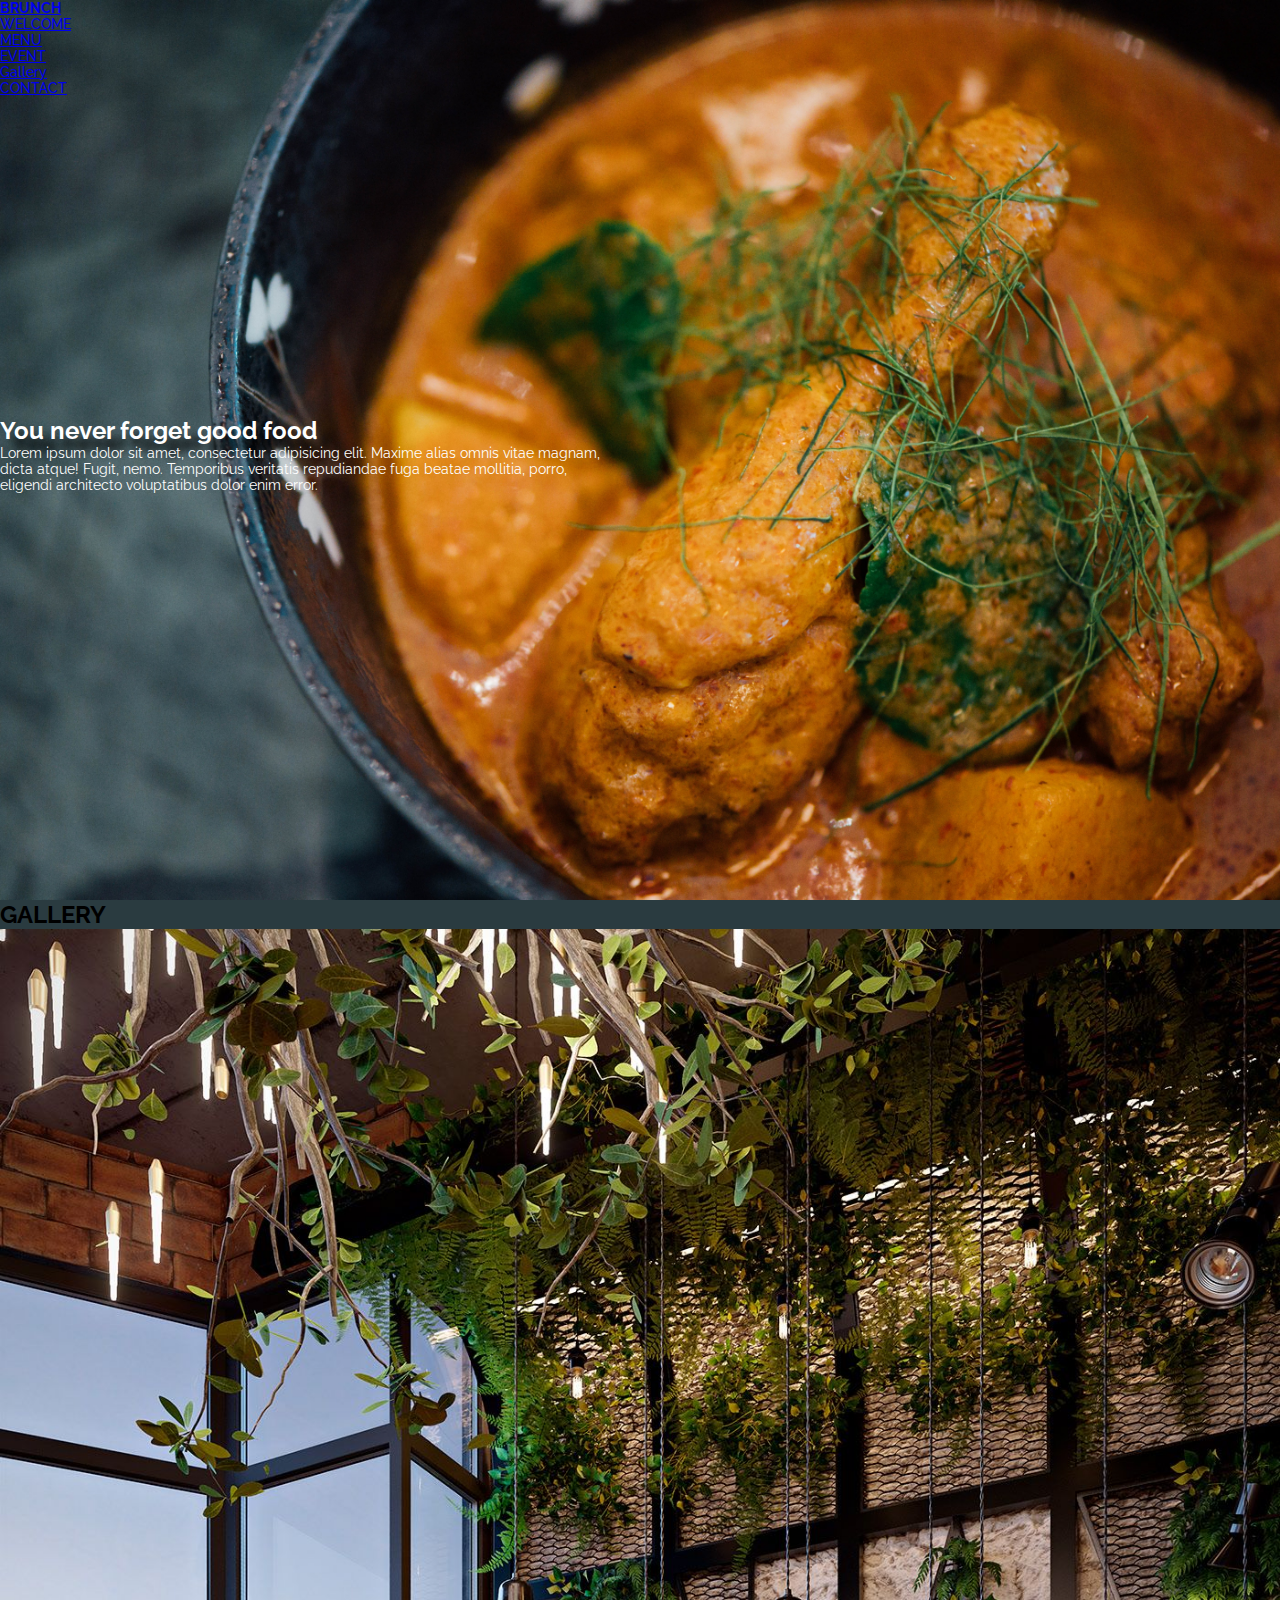
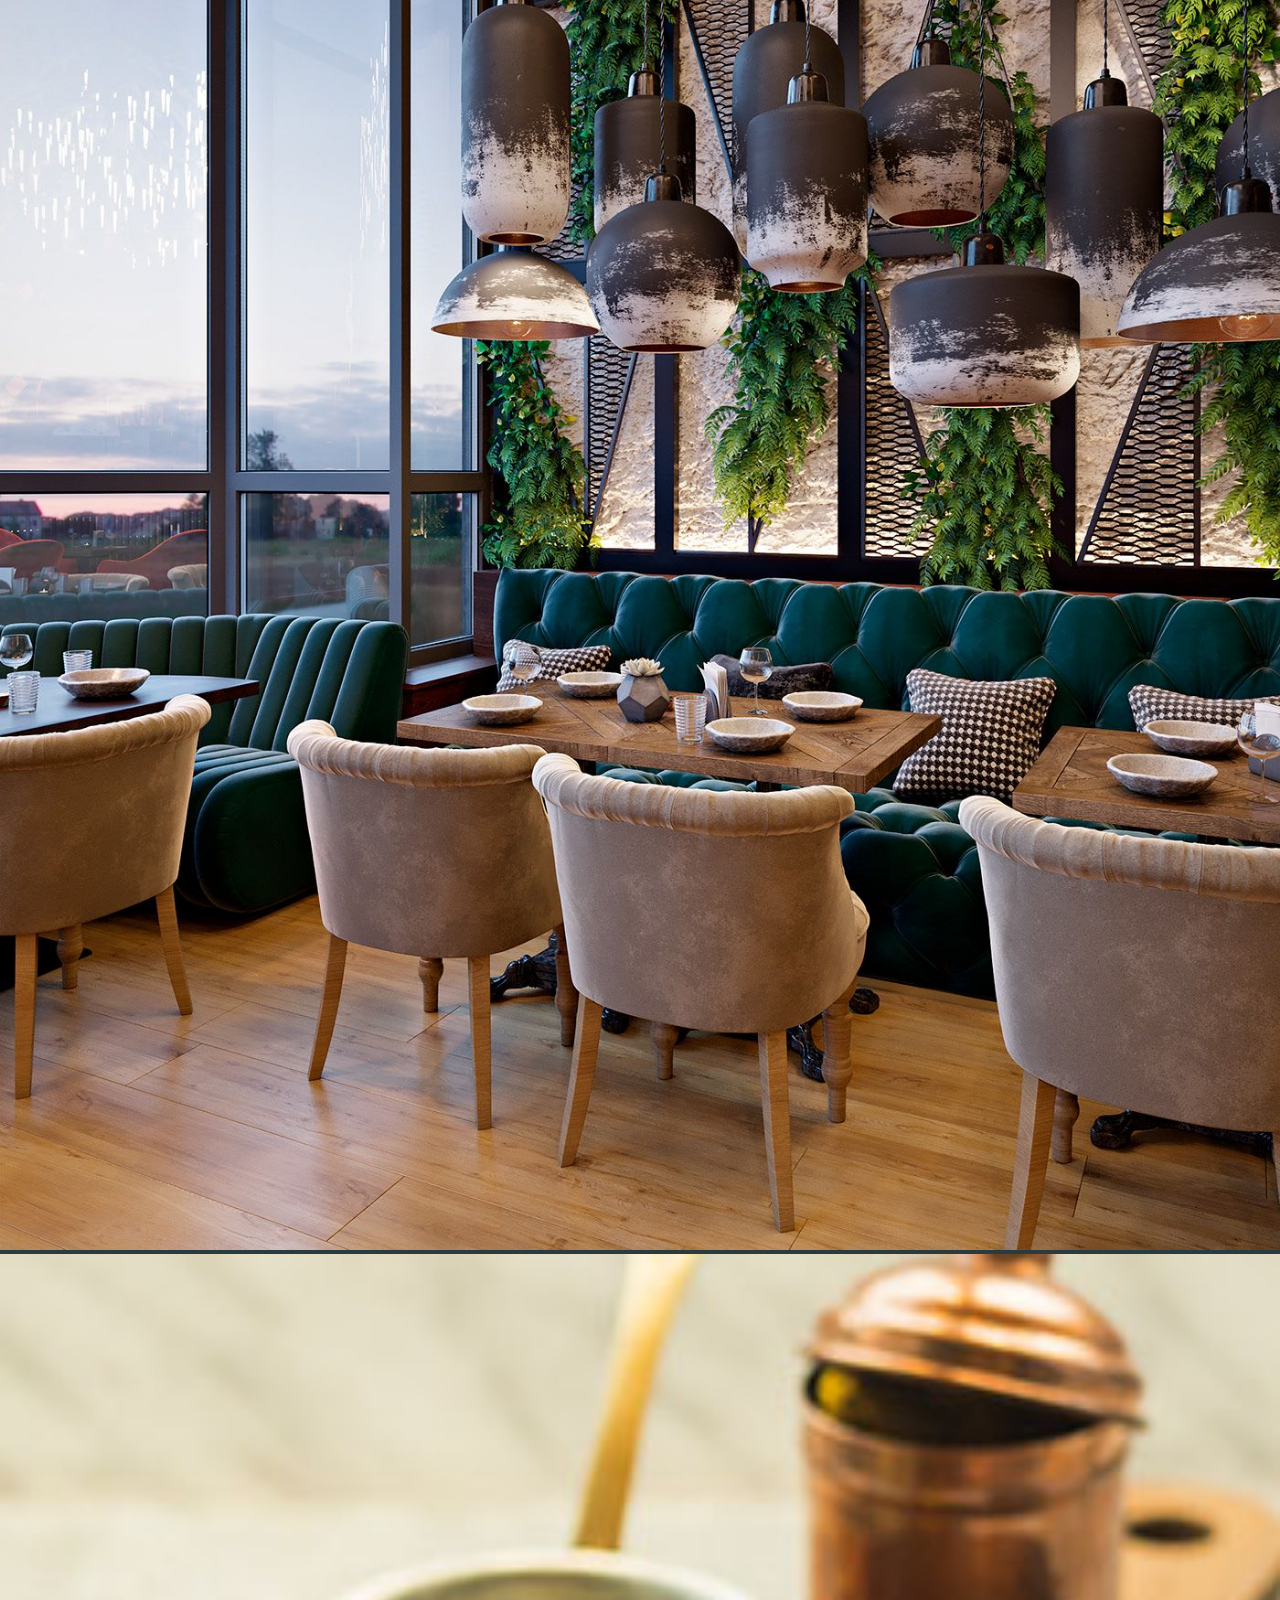
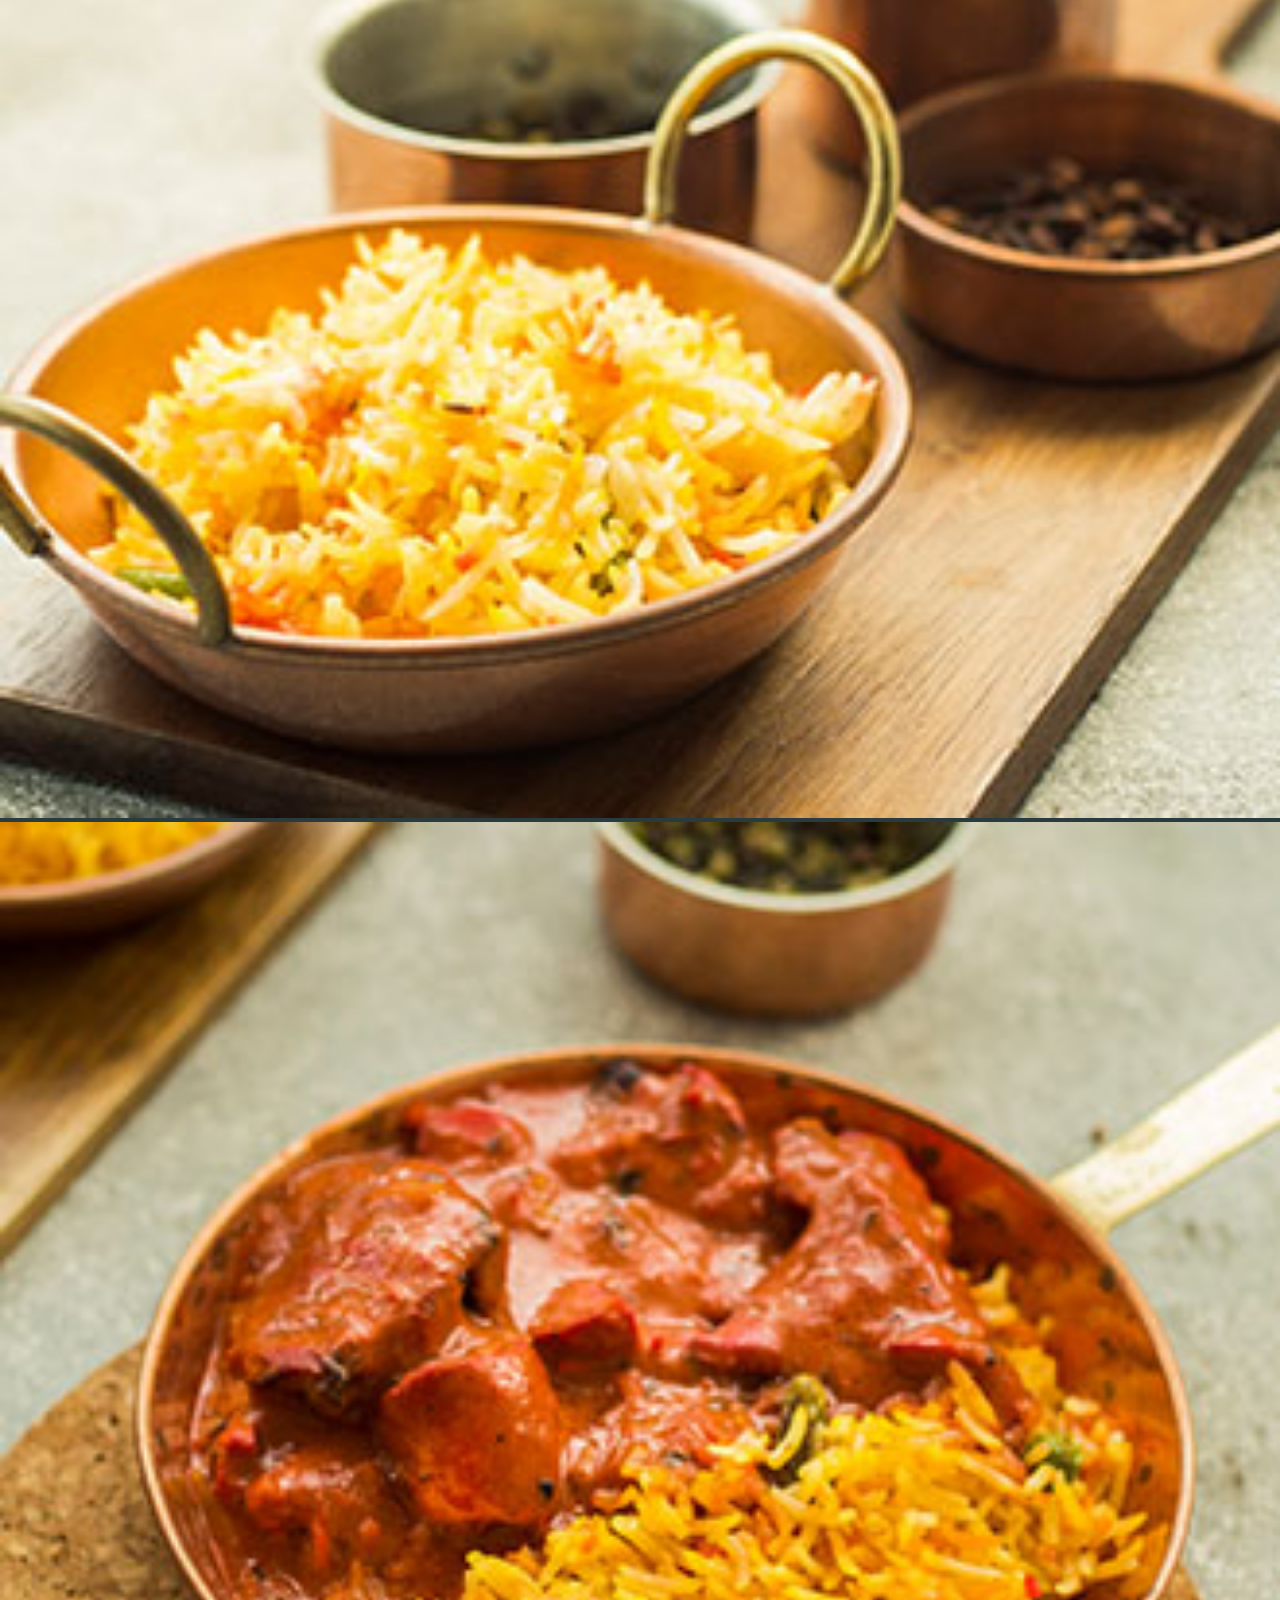
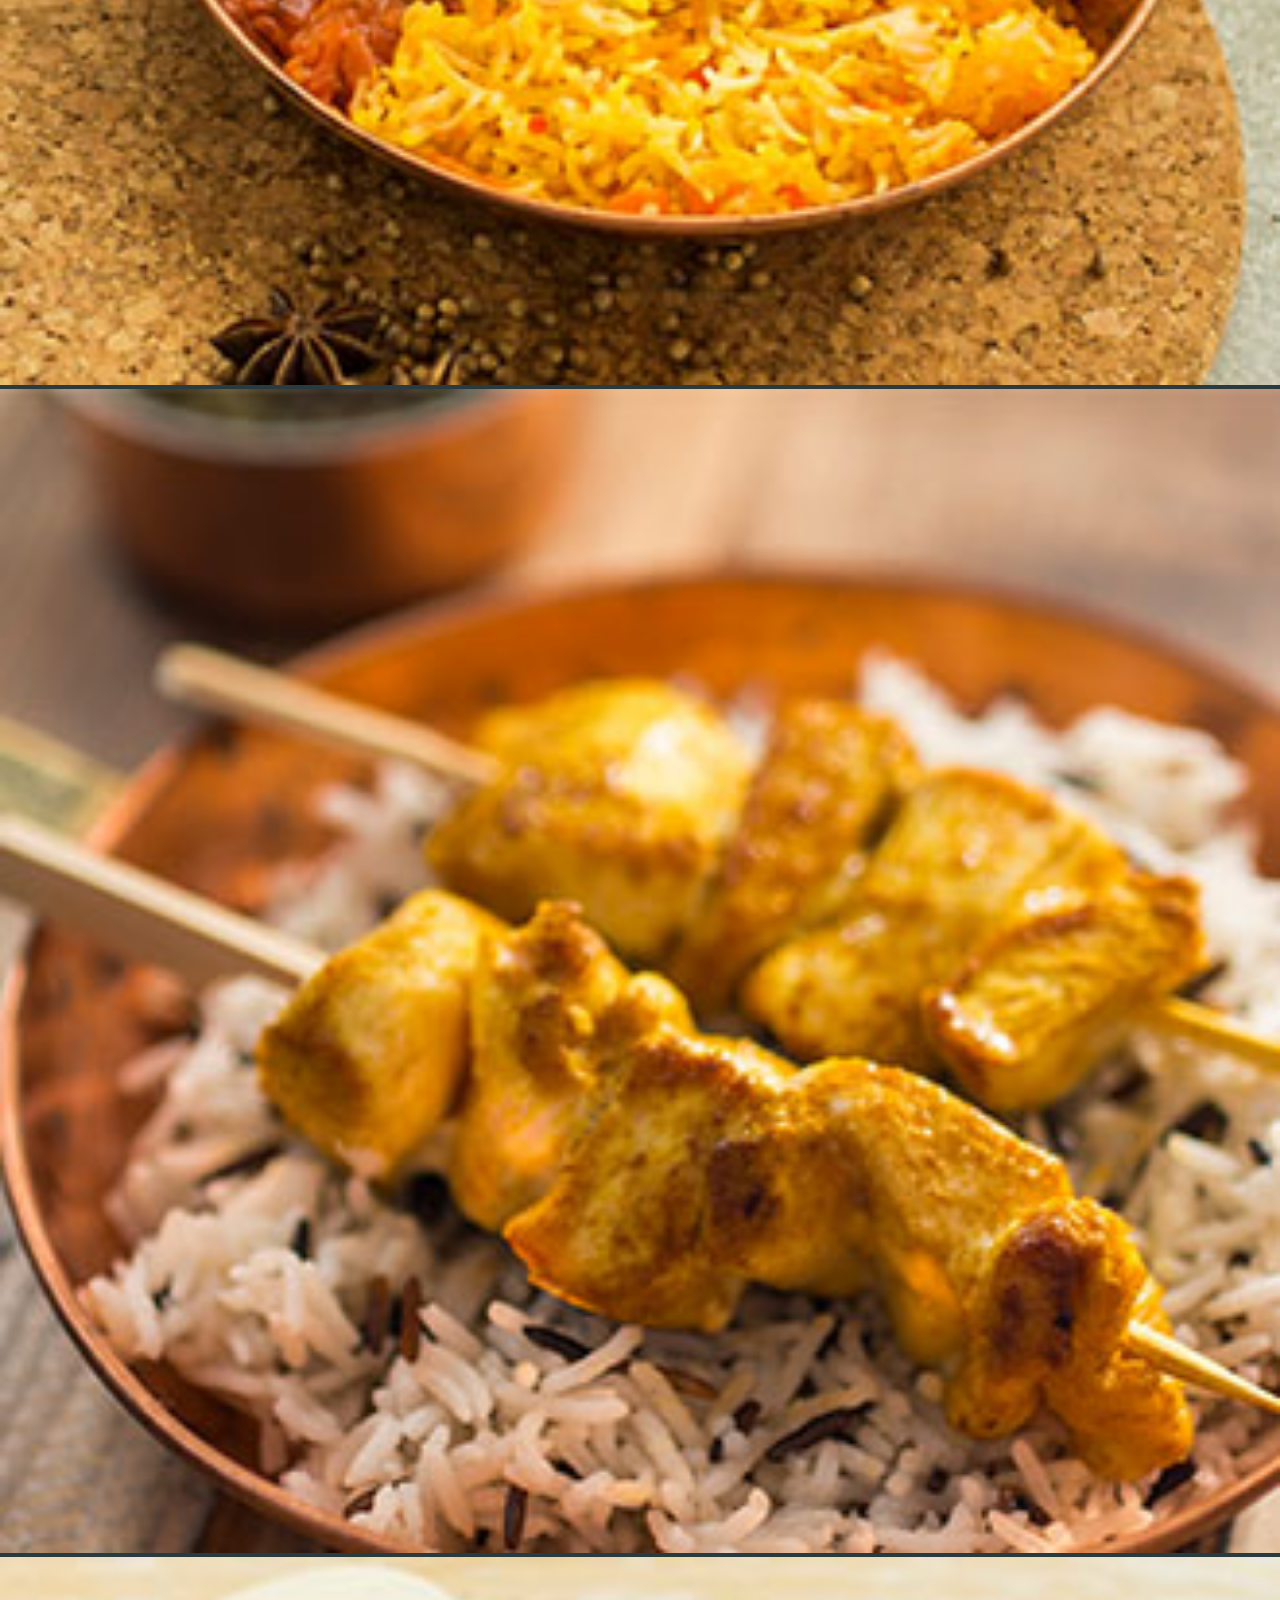
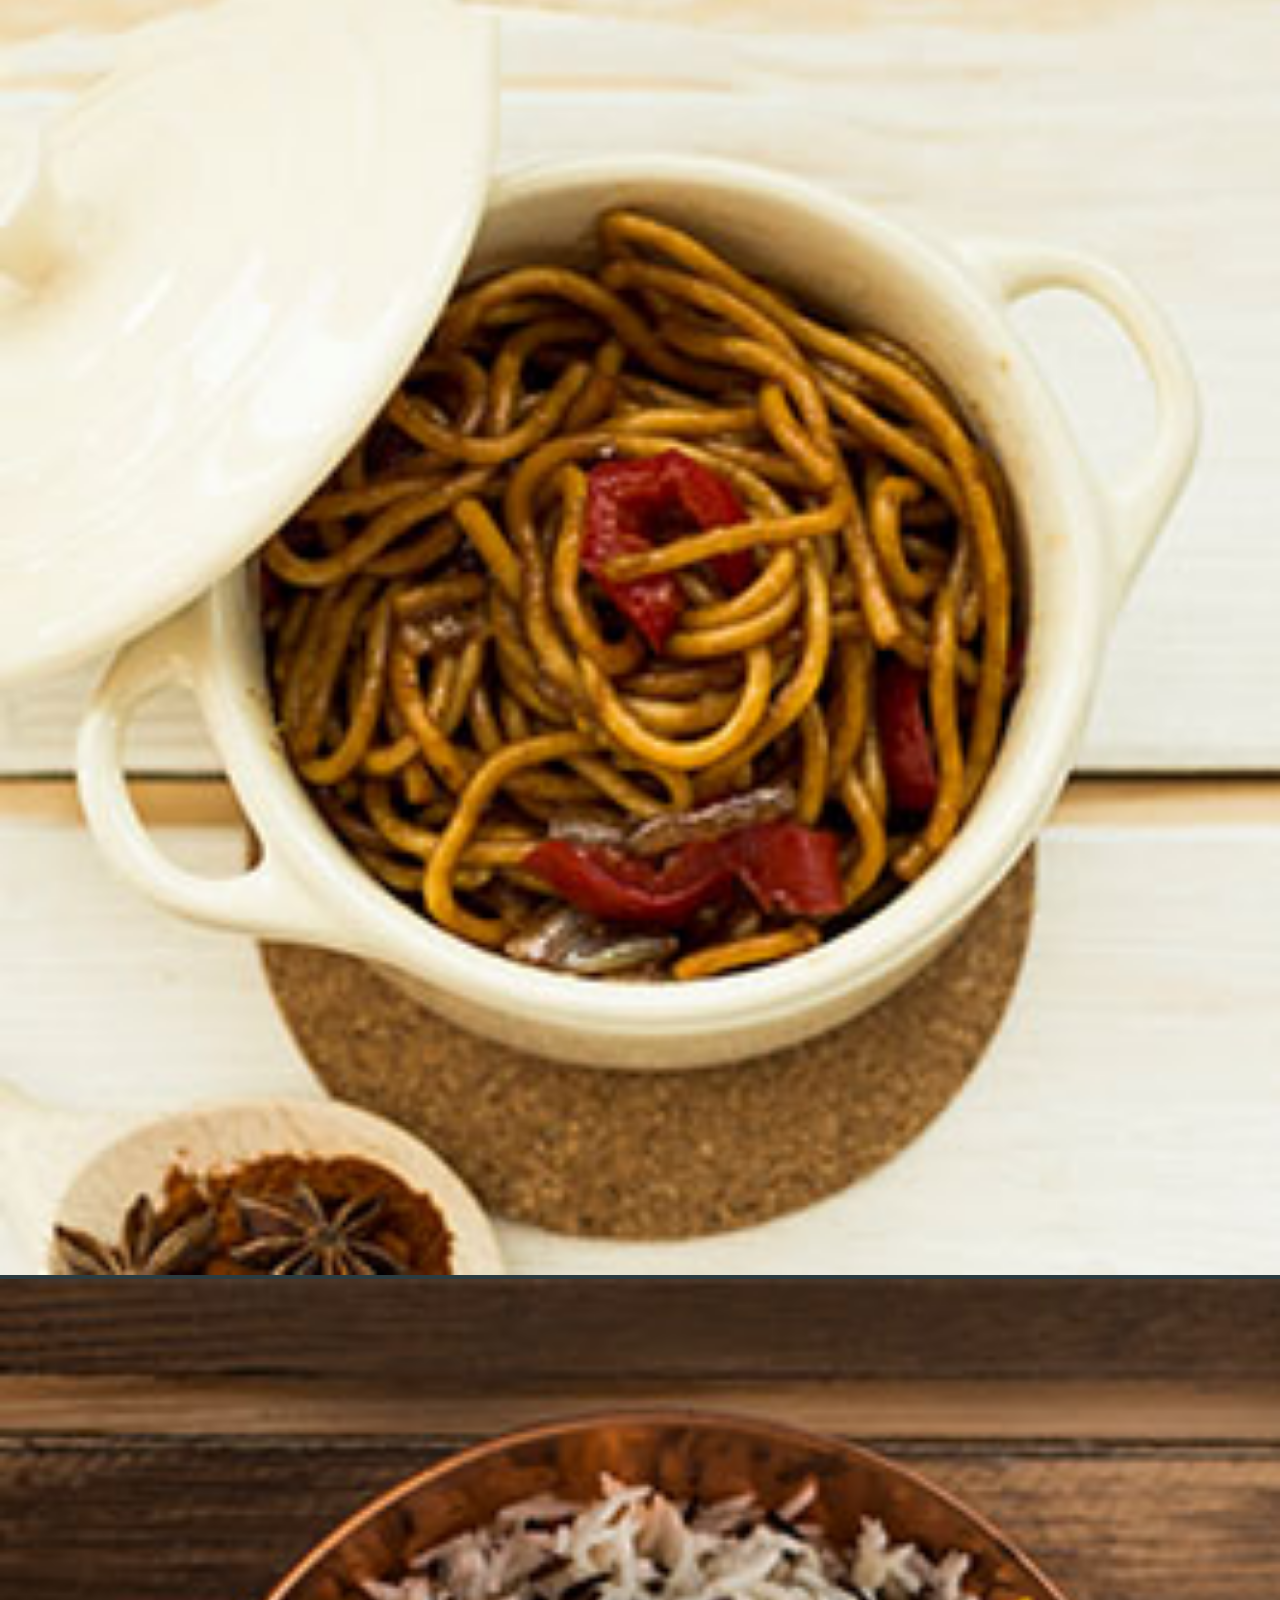
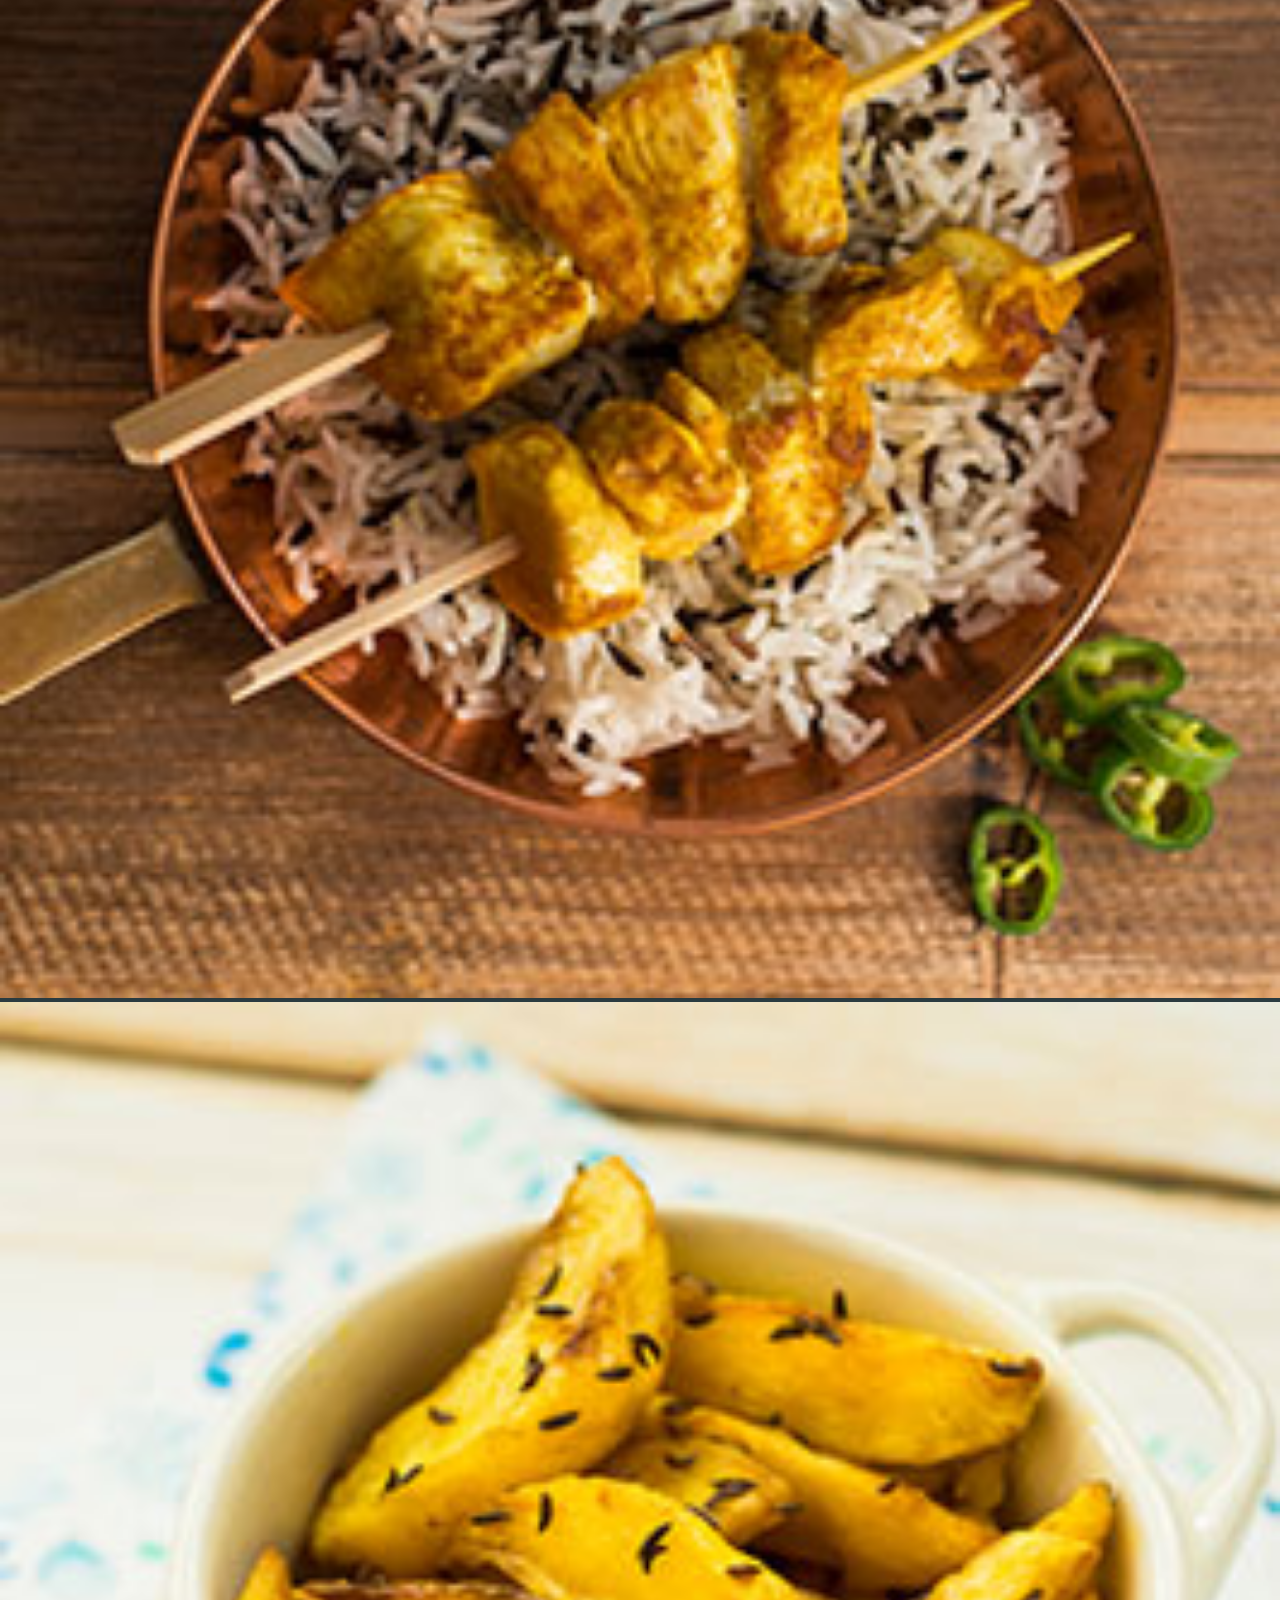
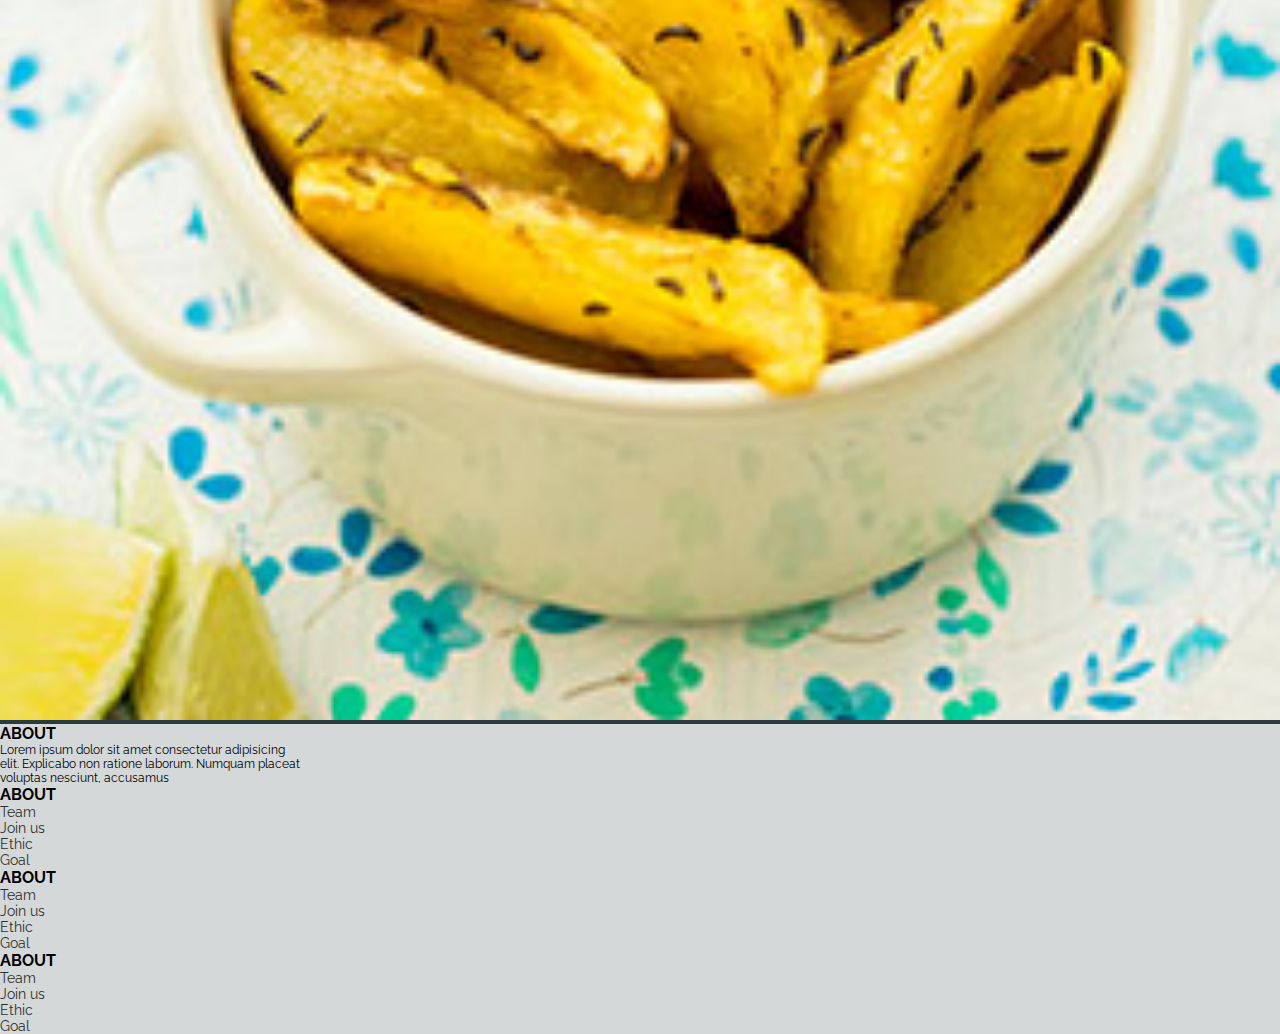
<file: gallery.html>
<!doctype html>
<html lang="en">
  <head>
    <!-- Required meta tags -->
    <meta charset="utf-8">
    <meta name="viewport" content="width=device-width, initial-scale=1">
 <!--css link-->
 <link rel="stylesheet" href="css/style.css">
 <link rel="stylesheet" href="css/responsive.css">
    <!-- Bootstrap CSS -->
    <link href="https://cdn.jsdelivr.net/npm/bootstrap@5.0.2/dist/css/bootstrap.min.css" rel="stylesheet" integrity="sha384-EVSTQN3/azprG1Anm3QDgpJLIm9Nao0Yz1ztcQTwFspd3yD65VohhpuuCOmLASjC" crossorigin="anonymous">

    <title>Gallery</title>
  </head>
  <body>
    <div class="gallerybann">
        <nav class="navbar navbar-expand-lg sticky-top navbar-dark bg-transparent">
            <div class="container">
              <a class="navbar-brand" href="#"><strong>BRUNCH</strong></a>
              <button class="navbar-toggler" type="button" data-bs-toggle="collapse" data-bs-target="#navbarNav" aria-controls="navbarNav" aria-expanded="false" aria-label="Toggle navigation">
                <span class="navbar-toggler-icon"></span>
              </button>
              <div class="collapse navbar-collapse" id="navbarNav">
                <ul class="navbar-nav ms-auto me-5">
                 
                  <li class="nav-item ps-2 pe-2">
                    <a class="nav-link" href="index.html">WELCOME</a>
                  </li>
                  <li class="nav-item ps-2 pe-2">
                    <a class="nav-link" href="#">MENU</a>
                  </li>
                  <li class="nav-item ps-2 pe-2">
                    <a class="nav-link" href="#">EVENT</a>
                  </li>
                  <li class="nav-item ps-2 pe-2">
                    <a class="nav-link active" aria-current="page" href="gallery.html">Gallery</a>
                  </li>
                  <li class="nav-item ps-2 pe-2">
                    <a class="nav-link" href="contact.html">CONTACT</a>
                  </li>
                </ul>
              </div>
            </div>
          </nav>
          <div class="gallery-content ps-5">
              <div class="container">
                <h2>You never forget good food</h2>
                <p class="gallery-content-l">Lorem ipsum dolor sit amet, consectetur adipisicing elit. Maxime alias omnis vitae magnam, dicta atque! Fugit, nemo. Temporibus veritatis repudiandae fuga beatae mollitia, porro, eligendi architecto voluptatibus dolor enim error.</p>
              </div>
              
          </div>
    </div>
    <div class="gallery-img">
      
      <div class="container">
        <div class="gallery-img-heading pt-5 mb-5">
          <h2>GALLERY</h2>
        </div>
        <div class="row gallery-row mb-5 pb-5">
         
          <div class="col-lg-4 sitting  ps-0 pr-0">
            <img src="img/Visualization of restaurant Miyagi Family.jpg" alt="" width="100%" >         
          </div>
          <div class="col-lg-8 pe-0 food-des">
           <div class="row gallery-row2 ">
             <div class="col-lg-4 gallery-img-col pe-0 ps-0">
               <img src="img/carde1.jpg" alt="_blank"  style="width: 100%;">
             </div>
             <div class="col-lg-4 gallery-img-col pe-0 ps-0">
              <img src="img/carde2.jpg" alt="_blank" style="width: 100%;">
             </div>
             <div class="col-lg-4 gallery-img-col pe-0 ps-0">
              <img src="img/carde3.jpg" alt="_blank" style="width: 100%;">
             </div>
             <div class="col-lg-4 gallery-img-col pe-0 ps-0">
              <img src="img/ema1.jpg" alt="_blank"style="width: 100%;">
             </div>
             <div class="col-lg-4 gallery-img-col pe-0 ps-0">
              <img src="img/ema3.jpg" alt="_blank"  style="width: 100%;">
             </div>
             <div class="col-lg-4 gallery-img-col pe-0 ps-0">
              <img src="img/ema2.jpg" alt="_blank"style="width: 100%;">
             </div>
            
             
             

           </div>
           </div>
      </div>
    </div>

    <div class="footer">
      <div class="container">
        <div class="row pt-5 pt-5">
          <div class="col-lg-6 "><h4>ABOUT</h4>
            <p class="front">Lorem ipsum dolor sit amet consectetur adipisicing elit. Explicabo non ratione laborum. Numquam placeat voluptas nesciunt, accusamus </p>
          </div>
          <div class="col-lg-2">
            <h4>ABOUT</h4>
            <ul>
              <li><a href="">Team</a></li>
              <li><a href="">Join us</a></li>
              <li><a href="">Ethic</a></li>
              <li><a href="">Goal</a></li>
            </ul>
          </div>
          <div class="col-lg-2">
            <h4>ABOUT</h4>
            <ul>
              <li><a href="">Team</a></li>
              <li><a href="">Join us</a></li>
              <li><a href="">Ethic</a></li>
              <li><a href="">Goal</a></li>
            </ul>
          </div>
          <div class="col-lg-2">
            <h4>ABOUT</h4>
            <ul>
              <li><a href="">Team</a></li>
              <li><a href="">Join us</a></li>
              <li><a href="">Ethic</a></li>
              <li><a href="">Goal</a></li>
            </ul>
          </div>
        </div>
      </div>
    </div>

    <!-- Option 1: Bootstrap Bundle with Popper -->
    <script src="https://cdn.jsdelivr.net/npm/bootstrap@5.0.2/dist/js/bootstrap.bundle.min.js" integrity="sha384-MrcW6ZMFYlzcLA8Nl+NtUVF0sA7MsXsP1UyJoMp4YLEuNSfAP+JcXn/tWtIaxVXM" crossorigin="anonymous"></script>
  </body>
</html>
</file>
<file: css/style.css>
@import url('https://fonts.googleapis.com/css2?family=Raleway:ital,wght@0,100;0,200;0,300;0,400;0,500;0,600;0,700;0,800;0,900;1,100&display=swap');
@import url('https://fonts.googleapis.com/css2?family=Lobster&family=Raleway:ital,wght@0,100;0,200;0,300;0,400;0,500;0,600;0,700;0,800;0,900;1,100&display=swap');
*{
    margin: 0;
    padding: 0;
    box-sizing: border-box;
}
body{
background-color: #2a3b40;
font-family: 'Lobster', cursive;
font-family: 'Raleway', sans-serif;
}
.banner{
    background-image: url("../img/banner.jpg");
    width: 100%;
    height: 120vh;
    background-repeat: no-repeat;
    background-size: cover;
}
.navbar{
font-size: 14px;
font-weight: 500;
}
.heading{
    margin: auto;
    width:725px;
    height: 470px;
    background-color:#dbdddd ;
    opacity: 70%;
    margin-top: 12%;
    font-family: 'Lobster', cursive;
}
.heading-quote{
    text-align: center;
    padding-top:20% ;
}
.name{
    color:#2c3a42;
    font-size: 28px;
    font-weight: 600;
    margin: 0;
}
.cap{
    color: #ad6c12;
    font-size: 32px;
    text-align: center;
}
.row1 {
    --bs-gutter-x: 1.5rem;
    --bs-gutter-y: 0;
    display: flex;
    flex-wrap: wrap;
    margin-top: calc(var(--bs-gutter-y) * -1);
    margin-right: calc(var(--bs-gutter-x) * -.5);
    margin-left: calc(var(--bs-gutter-x) * -.5);
    justify-content: space-around;
}
.flavour{
    padding:50px 0;
    text-align: center;
    color: #ffffff;
}
.flav-p{
    padding:15px
}
.flav-tittle{
    font-size: 24px;
    font-weight: 500;
}
.varities{
    background-color:#dbdddd ;
    opacity: 70%;
}
.card{
    background-color:transparent;
    opacity: 70%;  
    border: 0;
    opacity: 100%; 
}
.card-text{
    font-size: 14px;
}
.banner2{
    background-image: url("../img/banner2.jpg");
    width: 100%;
    height: 180vh;
    background-repeat: no-repeat;
    position: relative;
}
.transparent-bg{
    width:800px;
    height:826px;
    background: rgba(235, 234, 234, 0.753);
    position: absolute;
    margin-top: -74%;
    margin-left: 20%;
    margin-right: 15%;
}
.transparent-bg-tittle1{
    font-family:'Lobster', cursive;
    font-size: 48px;
    text-align:  center;
    color: #2c3a42;
    margin: 0;
}
.transparent-bg-tittle2{
    font-family:'Raleway', sans-serif;
    color: #ad6c12;
    text-align: center;
    font-size: 48px;
    font-weight: 400;
}
.sidecol2{
    display:none;
}

.alley{
    height:250px;
    background: rgba(235, 234, 234, 0.57);
    text-align: center;
    position: relative;
}
.alley-content{
    width: 600px;
    margin: auto;
    padding-top: 70px;
}
.alley-content h5{
    color: #2a3b40;
    font-weight: bold;
}
.alley-img{
    position: absolute;
    right:0%;
   top:0px;
}
.alley-img2{
    position: absolute;
    left: 0%;
    top:0px;
}

.block3{
    position: relative;
}
.banner3{
    background-image: url("../img/banner3.jpg");
    width: 100%;
    height: 120vh;
    background-repeat: no-repeat;

}
.transparent-bg2{
    width: 100%;
    height:600px;
    background: rgba(235, 234, 234, 0.57);
    text-align: center;
    position: absolute;
    bottom: 0px;
}
.banner3-content-tittle{
font-family:'Lobster', cursive;
font-size: 32px;
}
.banner3-content-subhead{
    font-family: 'Raleway', sans-serif; 
    font-size: 32px;
    font-weight: 500;
    color: #ad6c12; 
}
.dishes{
    font-size: 14px;
    text-align: left;
}
.emge{
    text-align: right;
}
.banner4{
    background-image: url("../img/banner4.jpg");
    width: 100%;
    height: 100vh;
    background-repeat: no-repeat;  
}
.input{
    background: #2a3b40;
    width: 100%;
    color: #ffffff;
}
.tittle{
    font-size: 32px;
    font-family:'Lobster', cursive;
    text-align: center;
}
.w3-text-light{
    color:#ffffff;
}
.w3-input{
    background-color:#2a3b40 ;
    border:2px solid #ffffff; 
    text-align: center;
    color:#ffffff;
}
#button-addon1{
    background-color:#ad6c12 ;
    color: #ffffff;
    border:2px solid #ffffff;
    border-radius: 0; 
}
.block4-input.row{
    --bs-gutter-x: 4.5rem;
    --bs-gutter-y: 0;
    display: flex;
    flex-wrap: wrap;
    margin-top: calc(var(--bs-gutter-y) * -1);
    margin-right: calc(var(--bs-gutter-x) * -.5);
    margin-left: calc(var(--bs-gutter-x) * -.5);
}
.block5{
    width: 100%;
 
}
.tet{
    display: none;
    text-align: center;
    background-color: transparent;
    color: #ffffff;
    padding: 150px 0px 80px 0px;
}
.test{
    text-align: center;
    background-color: #ad6c12;
    color: #ffffff;  
    padding: 25px; 
}
.test img{
    border-radius: 50%;
    width:50px;
    padding-bottom: 15px;
}
.banner5{
    background-image: url("../img/banner5.jpg");
    width: 100%;
    height: 100vh;
    background-repeat: no-repeat; 
   
}
.book{
    justify-content: space-around;
    align-items: center;
}
.book-button{
    text-align: center;
}
.book-btn{
    padding:5px 10px;
}
.book-btn:hover{
border:0;
}
.l-card{
    background-color:#d4d8d9;
    text-align: center;
}
.carde{
    background-color: #ffffff;
}
.card-img-top{
    border-radius: 0;
}
.carde-body {
    padding: 10px 60px;
    flex: 1 1 auto;}
.block6{
    text-align: center;
    color: #ffffff;
    font-family: 'Raleway',sans-serif;
}
.block6 p{
    width: 600px;
     text-align: center;
     margin: auto;
}
.icon a{
    color: #ffffff;
    font-size: 24px;
}
.icon a i{
    padding:0 10px;
}
.footer{
    background-color: #d4d8d9;
    font-family: 'Raleway',sans-serif;
}
.footer p{
    font-size: 12px;
}
.footer a{
    text-decoration: none;
    color:#2d2f2a;
}
.footer a:hover{
    text-decoration: underline;
}
.footer ul{
    padding-left: 0;
    font-size: 14px;
}
.footer ul li{
    list-style: none;
}
.front{
    width: 300px;   
}
.slide{
    display:none;
}
.navbarNav {
  height: 0;
  overflow: hidden;
}
.navbar-dark .navbar-toggler {
        color: rgba(255,255,255,.55);
        border:0;
}
.gallerybann{
  background-image: url("../img/chuttersnap-2TSv-Z3GUtI-unsplash.jpg");
  width: 100%;
  height: 100vh;
  background-repeat: no-repeat; 
  background-size: cover;
  background-position:top center;
}
.gallery-content h2{
 color:#ffffff;
 text-shadow:12px 12px 8px #010000;
font-family:'Raleway',sans-serif;
padding-top:25%;
}
.gallery-content-l{
    width: 600px;
    color: #ffffff;
    font-family:'Raleway',sans-serif;
    font-size: 14px;
}
.gallery-row{
    justify-content: space-between;
    align-items: center;
}
.gallery-img-col{
    text-align: center;
}
.gallery-row2{
    align-items: center;
}
.food-des p{
   align-items: center;
}
.detail{
    color:#ffffff;
    text-align:left;
    font-family:'Raleway',sans-serif;
}
.detail a{
    color:#ffffff;
    text-decoration: none;
    
}
.detail a:hover{
    color: #ad6c12;
  animation: mai 8s timing-function delay iteration-count direction fill-mode;
}
</file>
<file: css/responsive.css>
@media screen and (max-width: 480px) {
    .banner{background-size:100% auto;background-repeat: no-repeat;background-position:top bottom;height: auto;}
   .heading{width:auto; height: auto; margin: 50px 30px;}
   .heading-quote{padding:10% 0;}
   .name{font-size: 20px;}
   .cap{font-size: 18px;} 
   .flavour{padding-top: 15px;}
   .flav-img{margin-top: 15px;}
   .transparent-bg {width: auto;height: 900px; background: rgba(235, 234, 234, 0.753);position: absolute; margin-top: -285%;margin-left: 5%; margin-right: 5%;}
   .transparent-bg-tittle2 {font-family: 'Raleway',sans-serif;color: #ad6c12;text-align: center;font-size: 42px;font-weight: 400;}
   .sidecol{padding:0; display: none;}
   .last,.alley-img,.alley-img2,.d-card,.meal, .block4{display: none;}
   .sidecol2,.slide, .tet{display: block;}
   .alley-content,.block6 p,.gallery-content-l{width: auto;}
   .dolor{padding: 0 20px;}
   .footer{text-align: center;}
   .front,.gallery-img-col{width: auto !important;}
   .map-responsive{overflow:hidden;padding-bottom:56.25%;position:relative;height:0;margin-bottom: 20px;}
.map-responsive iframe{left:0;top:0;height:100%;width:100%;position:absolute;}
.sitting{padding-right: 0!important; padding-bottom: 10px;}
.gallery-img-col img{width:350px !important;}
.gallery-row2{justify-content: center;}
}
</file>
